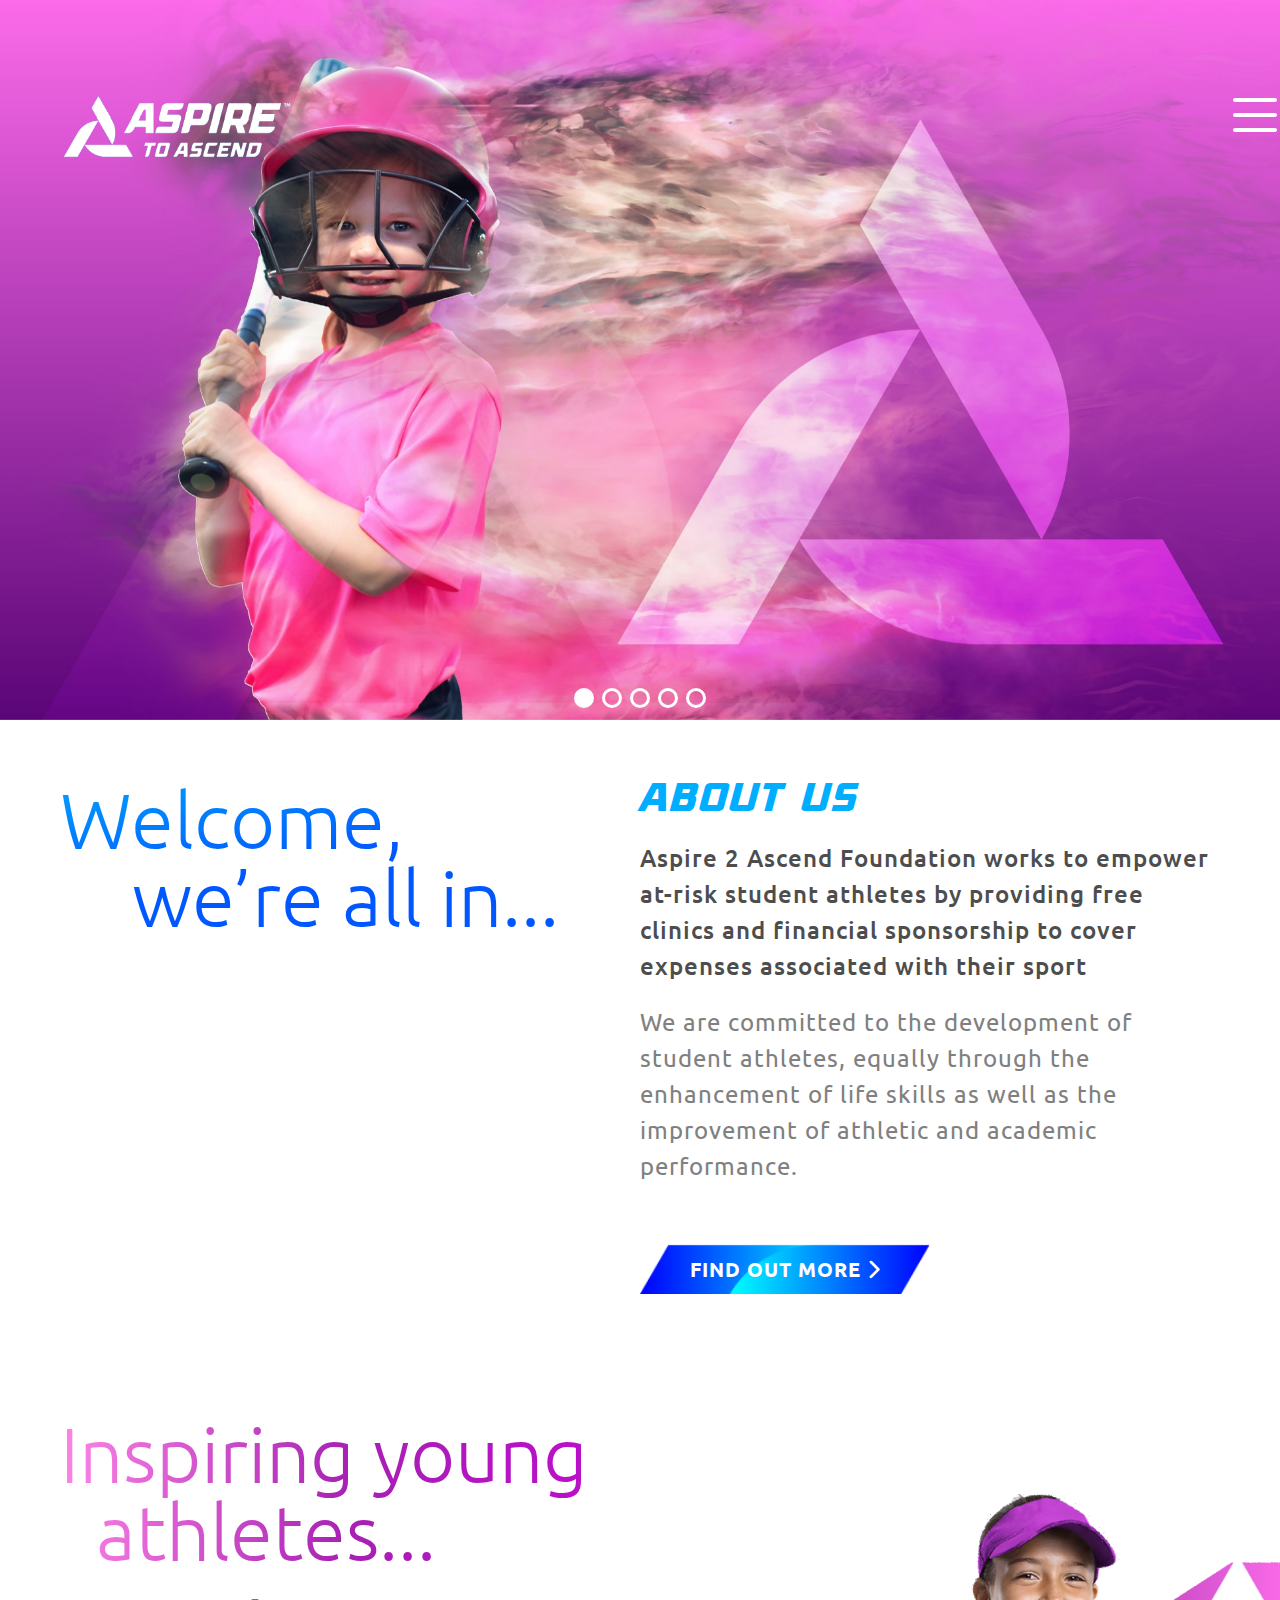
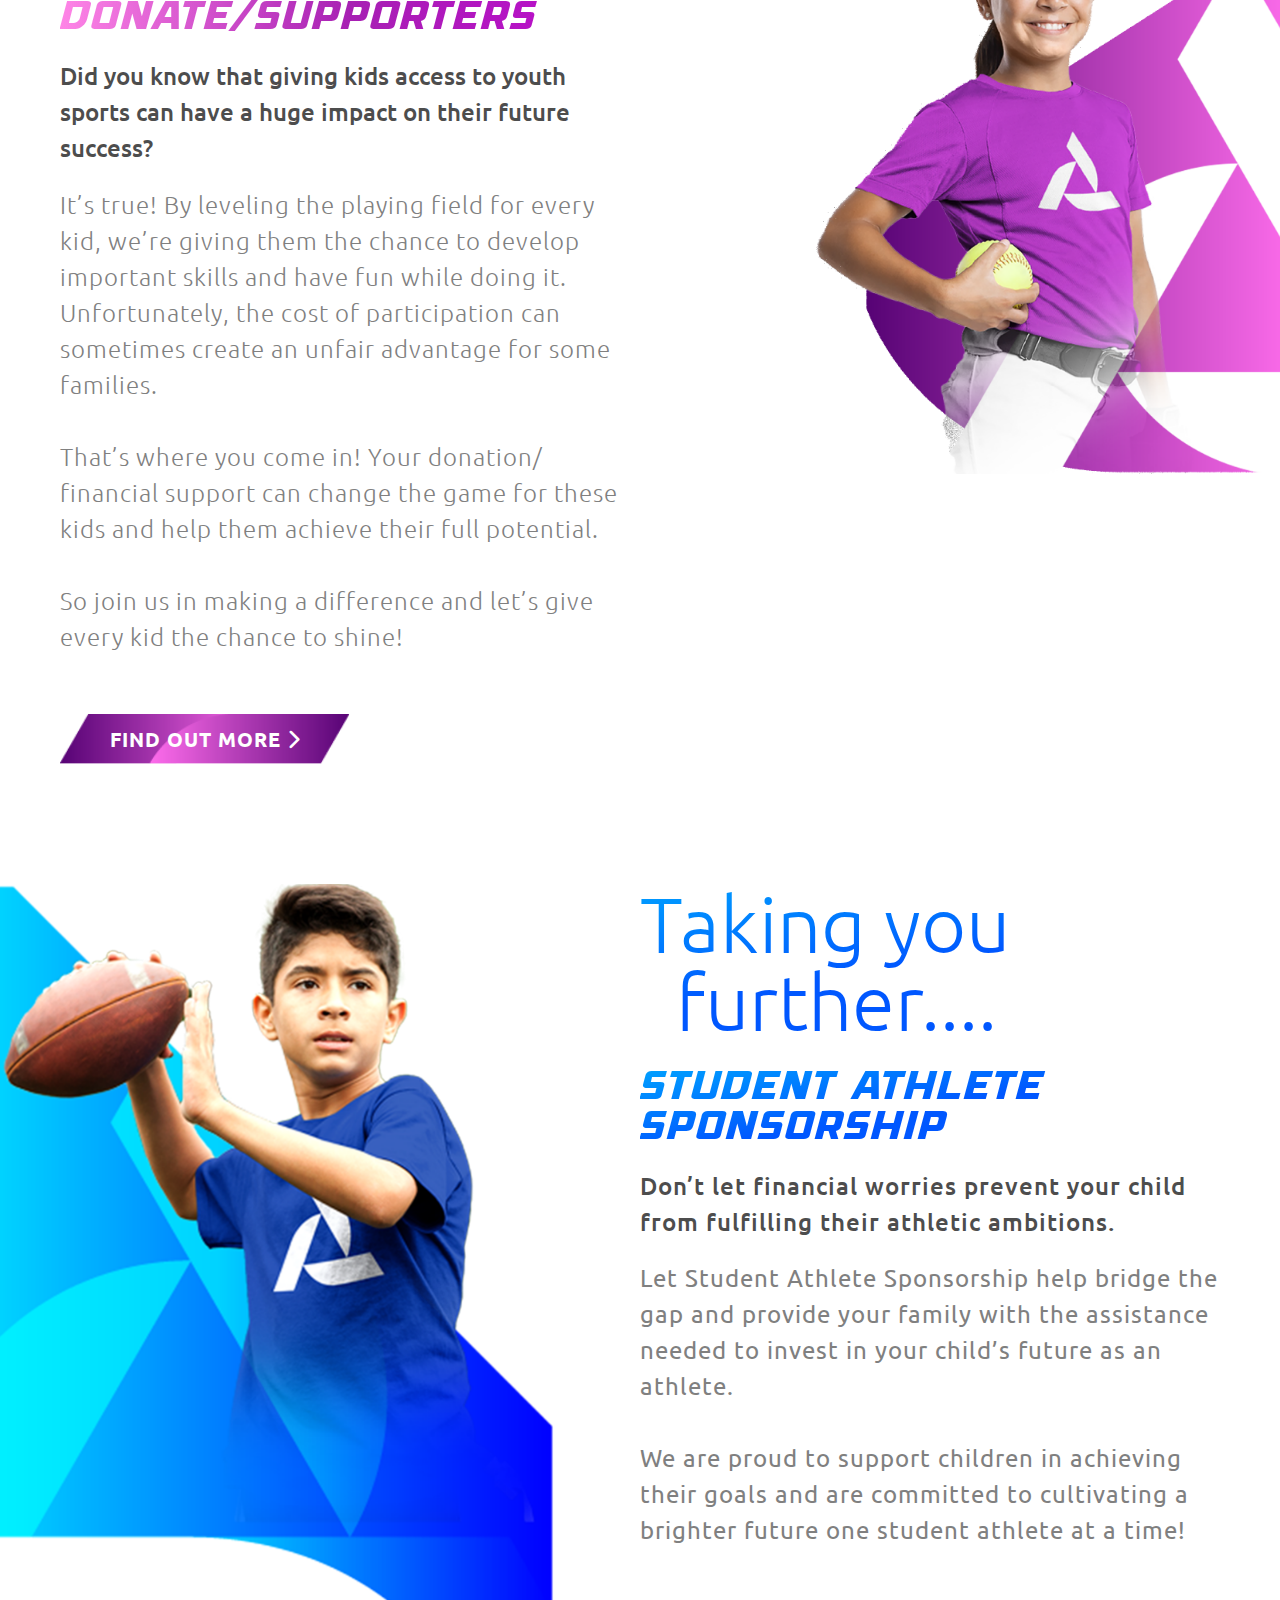
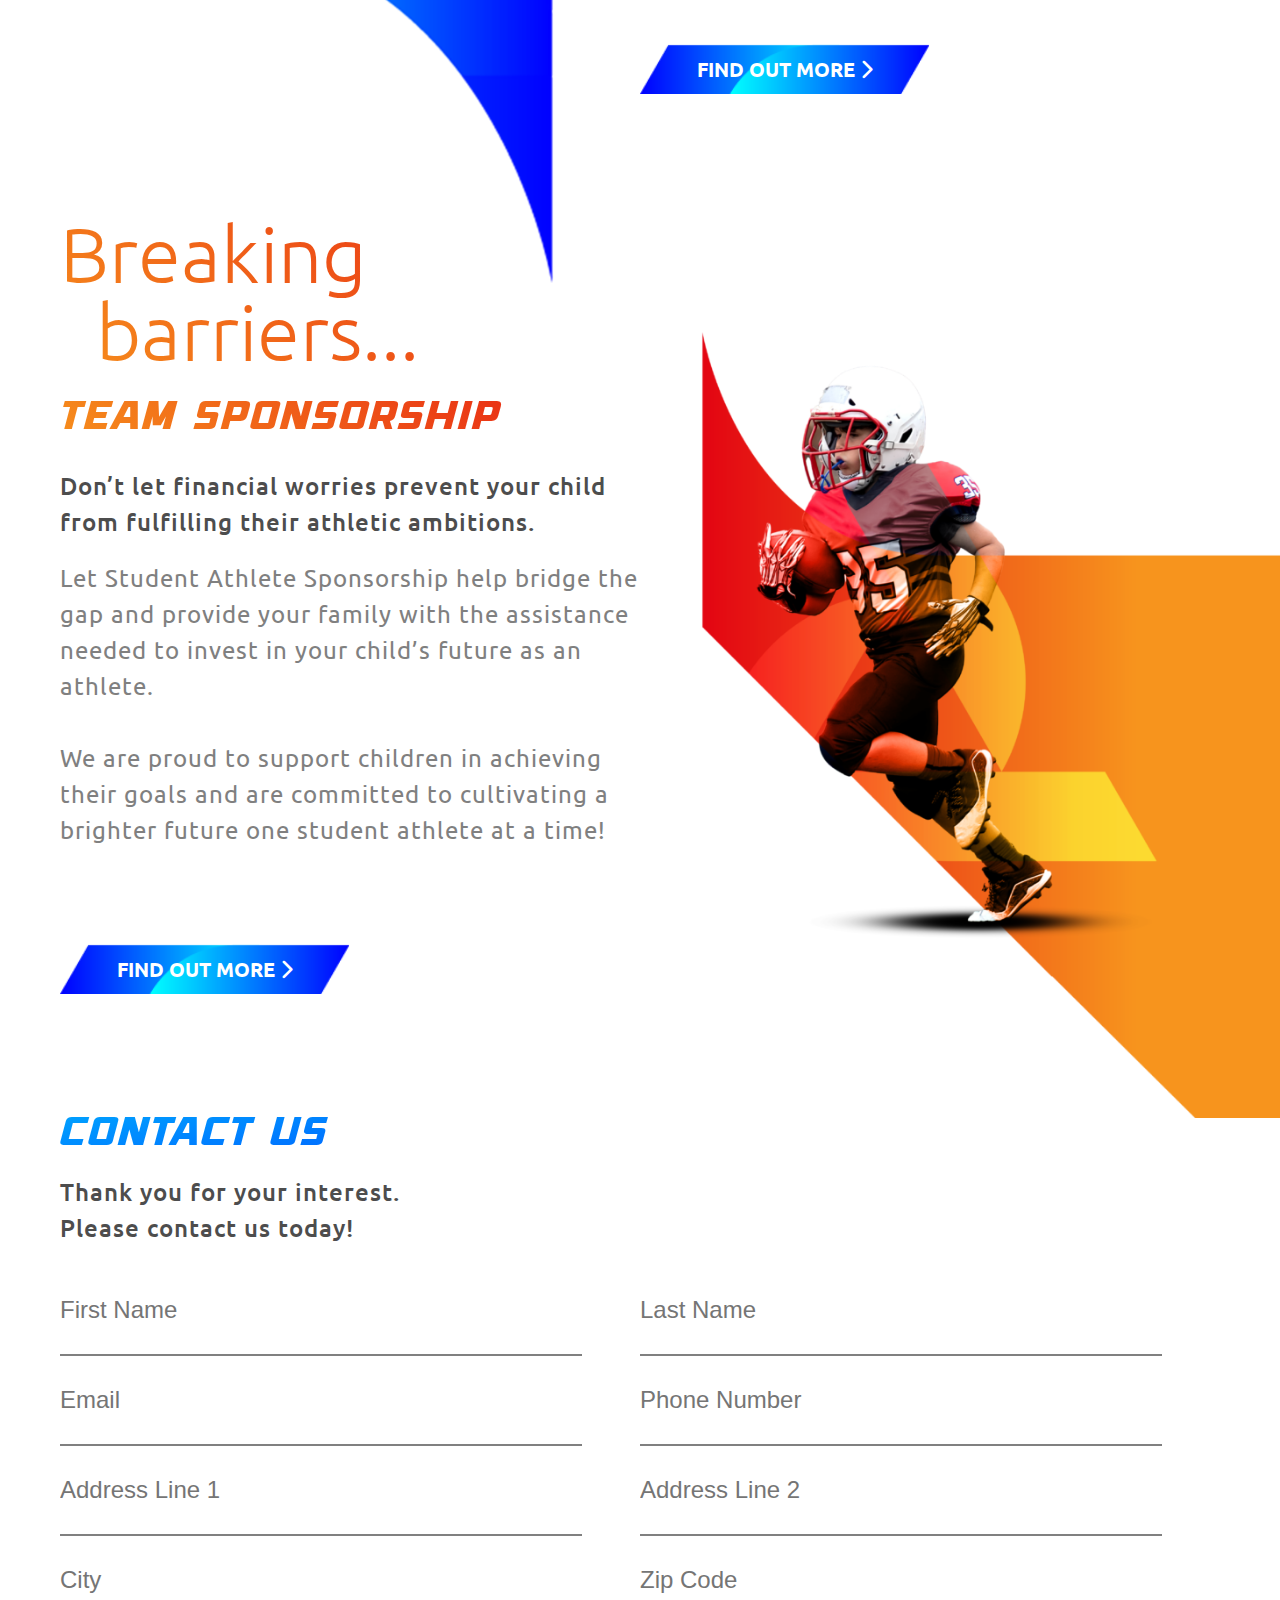
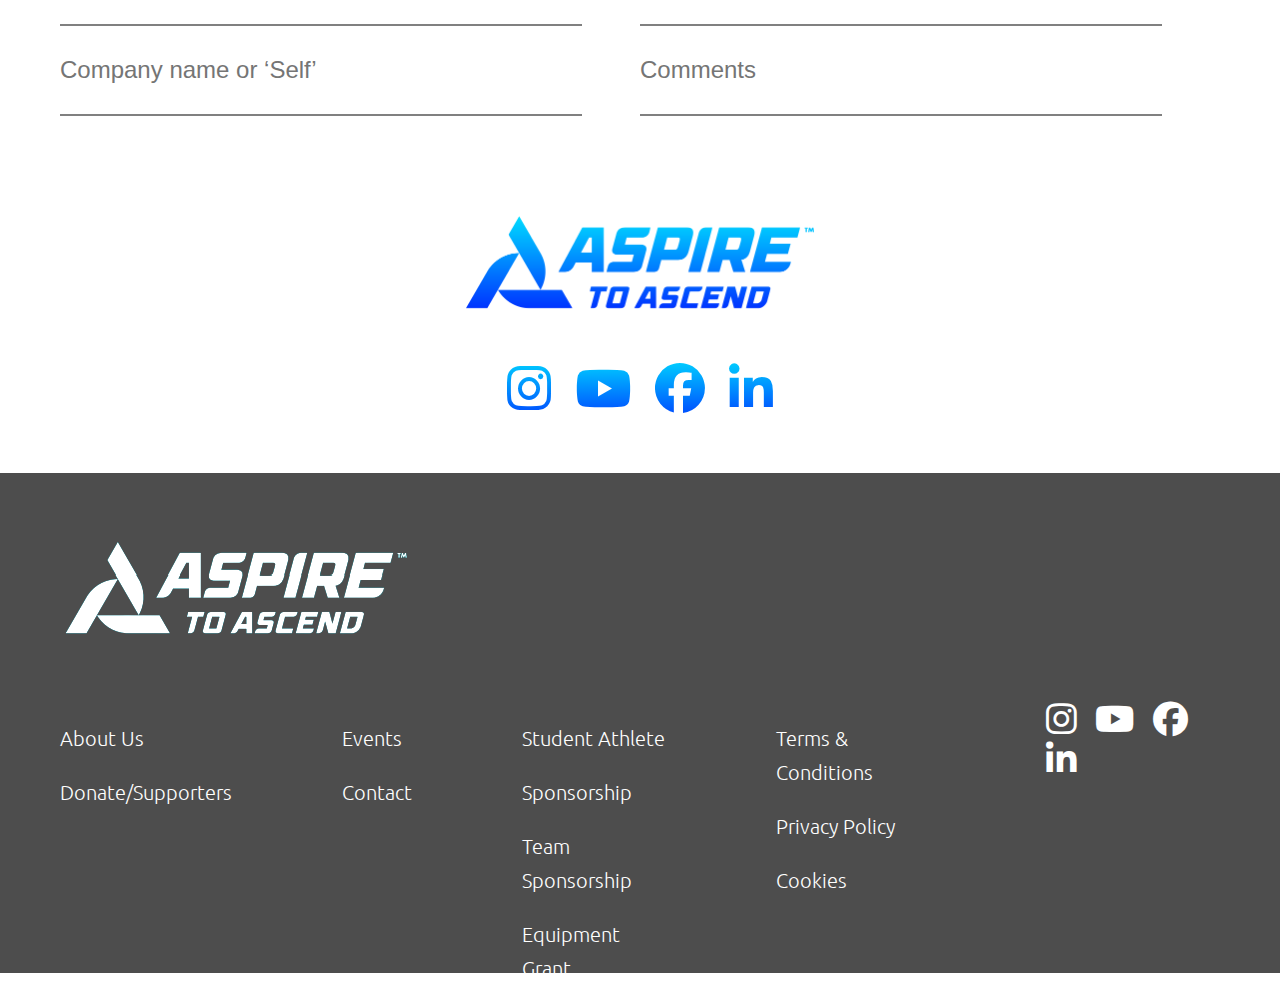
<file: Aspire/project-06/index.html>
<!DOCTYPE html>
<html lang="en">

<head>
    <meta charset="UTF-8">
    <meta name="viewport" content="width=device-width, initial-scale=1.0">
    <link rel="stylesheet" href="style.css">
    <link rel="stylesheet" href="https://cdn.jsdelivr.net/npm/swiper@11/swiper-bundle.min.css" />
    <link rel="preconnect" href="https://fonts.googleapis.com">
    <link rel="preconnect" href="https://fonts.gstatic.com" crossorigin>
    <link rel="stylesheet" href="https://cdnjs.cloudflare.com/ajax/libs/font-awesome/6.5.2/css/all.min.css">
    <link
        href="https://fonts.googleapis.com/css2?family=Roboto:ital,wght@0,100;0,300;0,400;0,500;0,700;0,900;1,100;1,300;1,400;1,500;1,700;1,900&family=Ubuntu:ital,wght@0,300;0,400;0,500;0,700;1,300;1,400;1,500;1,700&display=swap"
        rel="stylesheet">
    <!-- <link rel="stylesheet" href="Avega"> -->
    <title>ASPIRE</title>
</head>

<body>
    <header>
        <div class="container">
            <div class="navbar">
                <div class="logo-01">
                    <img src="img/brand-logo-white.png" alt="Compeny LOgo!">
                </div>
                <div class="side-bar">
                    <img onclick="toggleSidebar()" src="img/icons8-hamburger-menu-50.png" alt="Toggle-Bar">
                    <div id="sidebar">
                        <span id="closeBtn">
                            <img class="close-btn" src="img/close.png" alt="close-butten">
                        </span>
                        <div class="bar-icons">
                            <i class="fa-brands fa-instagram"></i>
                            <i class="fa-brands fa-youtube"></i>
                            <i class="fa-brands fa-facebook"></i>
                            <i class="fa-brands fa-linkedin-in"></i>
                        </div>
                        <ul>
                            <a href="#"><li>Home</li></a>
                            <hr>
                            <a href="/project-07/ourmission.html"><li>Donate/Supporters</li></a>
                            <hr>
                            <a href="/project-08/index.html"><li>Events</li></a>
                            <hr>
                            <a href="/project-09/about.html"><li>Student Athlete Sponsorship</li></a>
                            <hr>
                            <a href="/project-10/index.html"><li>Team Sponsorship</li></a>
                            <hr>
                            <a href="/project-11/about.html"><li>Equipment Grant</li></a>
                            <hr>
                            <a href="/project-06/index.html"></a><li>Contact</li>
                            <hr>
                        </ul>
                    </div>
                </div>
            </div>
        </div>
    </header>
    <section>
        <div>
            <div class="swiper mySwiper">
                <div class="swiper-wrapper">
                    <div class="swiper-slide"><img src="img/bg-img-01.jpg" alt="Slider-img"></div>
                    <div class="swiper-slide"><img src="img/bg-img-02.jpg" alt="Slider-img"></div>
                    <div class="swiper-slide"><img src="img/bg-img-01.jpg" alt="Slider-img"></div>
                    <div class="swiper-slide"><img src="img/bg-img-02.jpg" alt="Slider-img"></div>
                    <div class="swiper-slide"><img src="img/bg-img-01.jpg" alt="Slider-img"></div>
                </div>
                <div class="swiper-pagination"></div>
            </div>
        </div>
    </section>
    <section>
        <div class="container">
            <div class="section-02">
                <div class="first-hd">
                    <h1>Welcome,
                        <br>
                        &nbsp &nbsp we’re all in...
                    </h1>
                </div>
                <div class="right">
                    <h1>About Us</h1>
                    <p>Aspire 2 Ascend Foundation works to empower
                        at-risk student athletes by providing free clinics
                        and financial sponsorship to cover expenses
                        associated with their sport</p>
                    <h4>
                        We are committed to the development of student
                        athletes, equally through the enhancement of life
                        skills as well as the improvement of athletic and
                        academic performance.
                    </h4>
                    <div class="btn">
                        <p>FIND OUT MORE <span><i class="fa-solid fa-chevron-right"></i></span></p>
                    </div>
                </div>
            </div>
        </div>
    </section>
    <section>
        <div class="container">
            <div class="section-03">
                <div class="second-had">
                    <h1>Inspiring young
                        <br>
                        &nbsp athletes... &nbsp &nbsp
                    </h1>
                    <br>
                    <h2>
                        Donate/Supporters
                    </h2>
                    <h3>Did you know that giving kids access to youth
                        sports can have a huge impact on their future
                        success?</h3>
                    <p>It’s true! By leveling the playing field for every
                        kid, we’re giving them the chance to develop
                        important skills and have fun while doing it.
                        Unfortunately, the cost of participation can
                        sometimes create an unfair advantage for
                        some families.</p>
                    <br>
                    <br>
                    <p>That’s where you come in! Your donation/
                        financial support can change the game for
                        these kids and help them achieve their full
                        potential.</p>
                    <br>
                    <br>
                    <p>So join us in making a difference and
                        let’s give every kid the chance to shine!</p>
                        <div id="btn-2">
                            <p>FIND OUT MORE <span><i class="fa-solid fa-chevron-right"></i></span></p>
                        </div>
                </div>

                <div id="img-01">
                    <img src="img/img_1.png" alt="Girl img!">
                </div>
            </div>
        </div>
    </section>
    <section>
        <div class="container">
            <div class="section-04">
                <div id="img-03">
                    <img src="img/images.png" alt="Boy img!">
                </div>
                <div class="third-had">
                    <h1>Taking you
                        <br>
                        &nbsp further....
                    </h1>
                    <br>
                    <h2>Student Athlete
                        Sponsorship
                    </h2>
                    <h3>Don’t let financial worries prevent your
                        child from fulfilling their athletic ambitions.</h3>
                    <p>Let Student Athlete Sponsorship help bridge
                        the gap and provide your family with the
                        assistance needed to invest in your child’s
                        future as an athlete.</p>
                    <br>
                    <br>
                    <p>We are proud to support children in achieving
                        their goals and are committed to cultivating a
                        brighter future one student athlete at a time!</p>
                    <br>
                    <br>
                    <div class="btn">
                        <p>FIND OUT MORE <span><i class="fa-solid fa-chevron-right"></i></span></p>
                    </div>
                </div>
            </div>
        </div>
    </section>
    <section>
        <div class="container">
            <div class="section-05">

                <div class="for-had">
                    <h1>Breaking
                        <br>
                        &nbsp barriers...
                    </h1>
                    <br>
                    <h2>Team Sponsorship </h2>
                    <h3>Don’t let financial worries prevent your
                        child from fulfilling their athletic ambitions.</h3>
                    <p>Let Student Athlete Sponsorship help bridge
                        the gap and provide your family with the
                        assistance needed to invest in your child’s
                        future as an athlete.</p>
                    <br>
                    <br>
                    <p>We are proud to support children in achieving
                        their goals and are committed to cultivating a
                        brighter future one student athlete at a time!</p>
                    <br>
                    <br>
                    <div class="btn">
                        <p>FIND OUT MORE <span><i class="fa-solid fa-chevron-right"></i></span></p>
                    </div>
                </div>
                <div id="img-04">
                    <img src="img/ograne-image.png" alt="Boy img!">
                </div>
            </div>
        </div>
    </section>
    <section>
        <div class="container">
            <div class="section-06">
                <div class="fiv-had">
                    <h1>CONTACT US</h1>
                    <p>Thank you for your interest.
                        <br>
                        Please contact us today!</p>
                </div>
                <div class="list-01">
                    <div class="form-1">
                        <div class="fname"><input placeholder="First Name" type="text"></div>
                        <div class="lname"><input placeholder="Last Name" type="text"></div>
                    </div>
                    <div class="form-1">
                        <div class="fname"><input placeholder="Email" type="text"></div>
                        <div class="lname"><input placeholder="Phone Number" type="text"></div>
                    </div>
                    <div class="form-1">
                        <div class="fname"><input placeholder="Address Line 1" type="text"></div>
                        <div class="lname"><input placeholder="Address Line 2" type="text"></div>
                    </div>
                    <div class="form-1">
                        <div class="fname"> <input placeholder="City" type="text"></div>
                        <div class="lname"><input placeholder="Zip Code" type="text"></div>
                    </div>
                    <div class="form-1">
                        <div class="fname"> <input placeholder="Company name or ‘Self’" type="text"></div>
                        <div class="lname"><input placeholder="Comments" type="text"></div>
                    </div>
                </div>
                <div class="brnd-logo">
                    <img src="img/brand_logo_2.png" alt="Company-Logo!">
                </div>
                <div class="icons">
                    <i class="fa-brands fa-instagram"></i>
                    <i class="fa-brands fa-youtube"></i>
                    <i class="fa-brands fa-facebook"></i>
                    <i class="fa-brands fa-linkedin-in"></i>
                </div>
            </div>
        </div>
    </section>
    <footer class="bg">
        <div class="container">
            <div class="foot">
                <div class="logob2">
                    <img src="img/brand-logo-white.png" alt="Company-logo!">
                </div>
                <div class="last">
                    <div class="ft-list">
                        <ul>
                            <a href="/project-07/ourmission.html"><li>About Us</li></a>
                            <a href="/project-08/index.html"><li>Donate/Supporters</li></a>
                        </ul>
                    </div>
                    <div class="ft-list">
                        <ul>
                            <li>Events</li>
                            <li>Contact</li>
                        </ul>
                    </div>
                    <div class="ft-list">
                        <ul>
                            <li>Student Athlete</li>
                            <li>Sponsorship</li>
                            <li>Team Sponsorship</li>
                            <li>Equipment Grant</li>
                        </ul>
                    </div>
                    <div class="ft-list">
                        <ul>
                            <li>Terms & Conditions</li>
                            <li>Privacy Policy</li>
                            <li>Cookies</li>
                        </ul>
                    </div>
                    <div class="icons-ft">
                        <i class="fa-brands fa-instagram"></i>
                        <i class="fa-brands fa-youtube"></i>
                        <i class="fa-brands fa-facebook"></i>
                        <i class="fa-brands fa-linkedin-in"></i>
                    </div>
                </div>
               
            </div>
        </div>
    </footer>

    <script src="https://cdn.jsdelivr.net/npm/swiper@11/swiper-bundle.min.js"></script>
    <script src="script.js"></script>
</body>

</html>
</file>
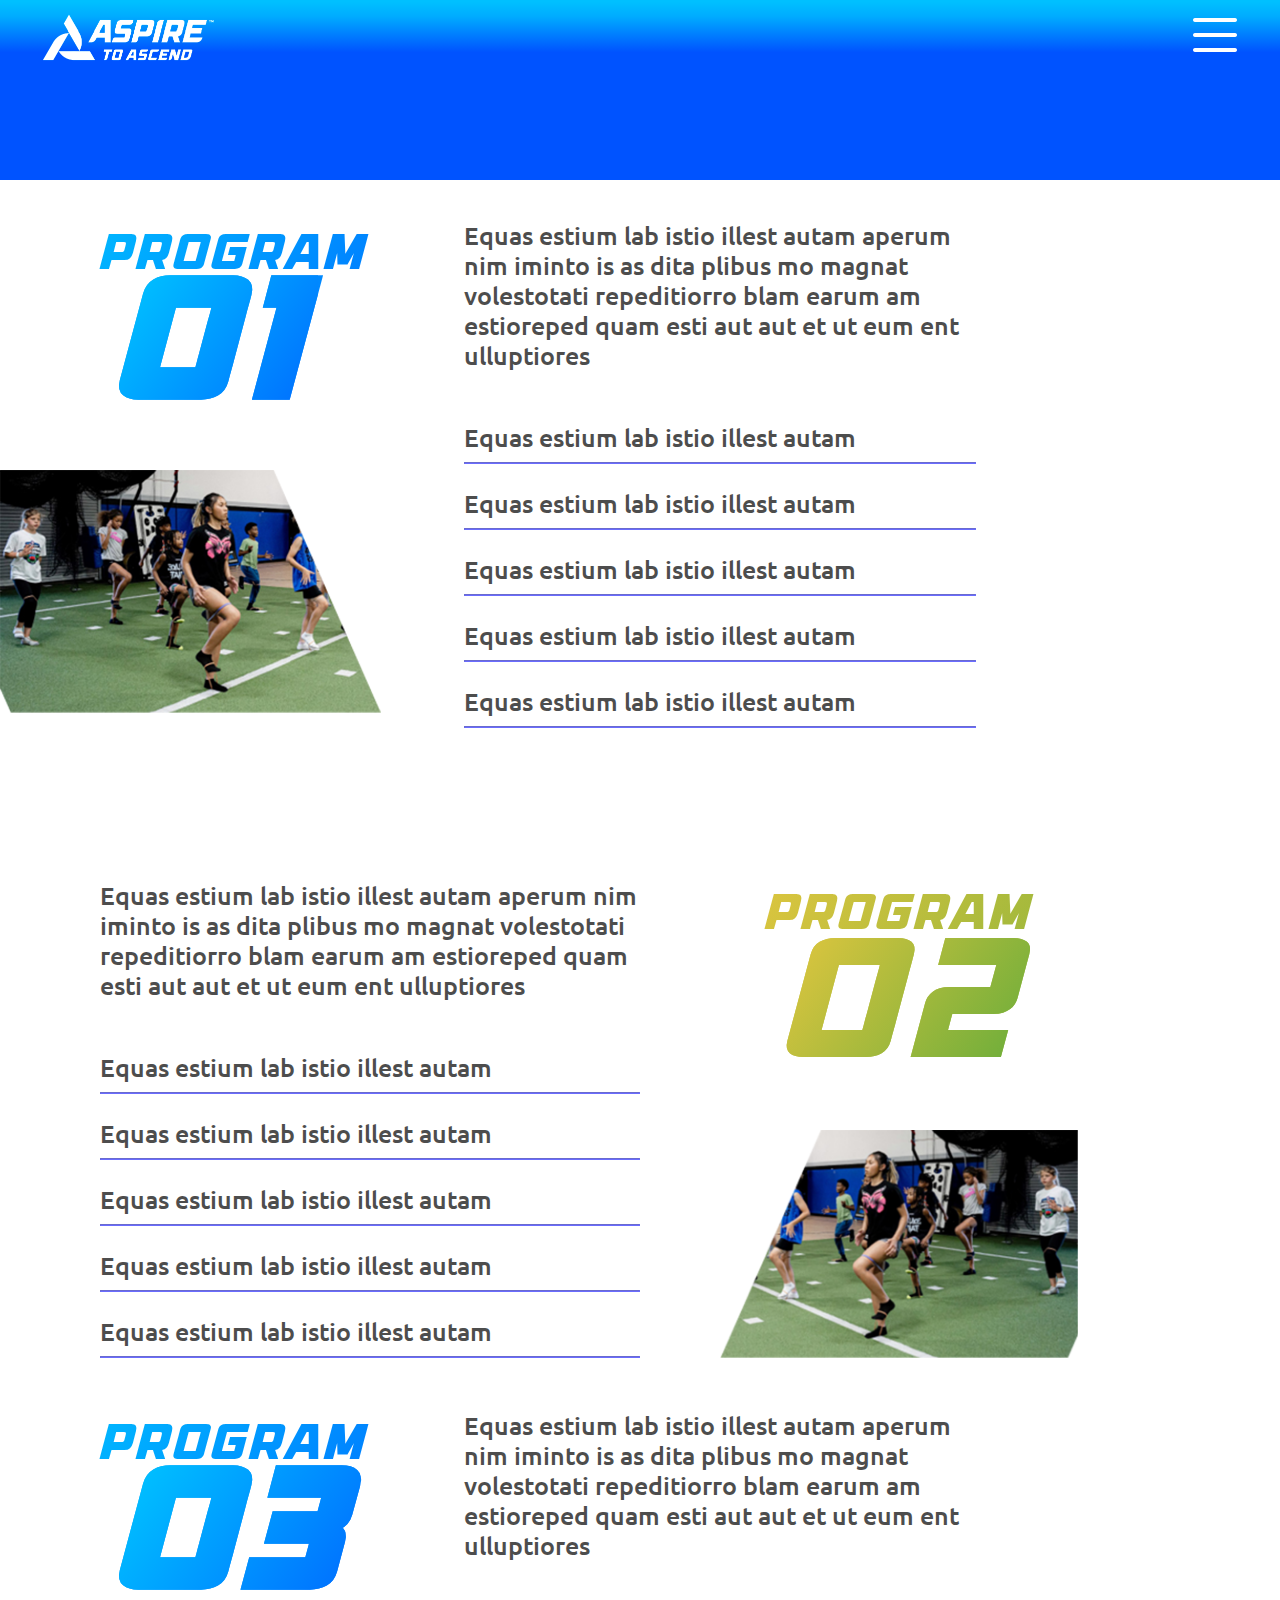
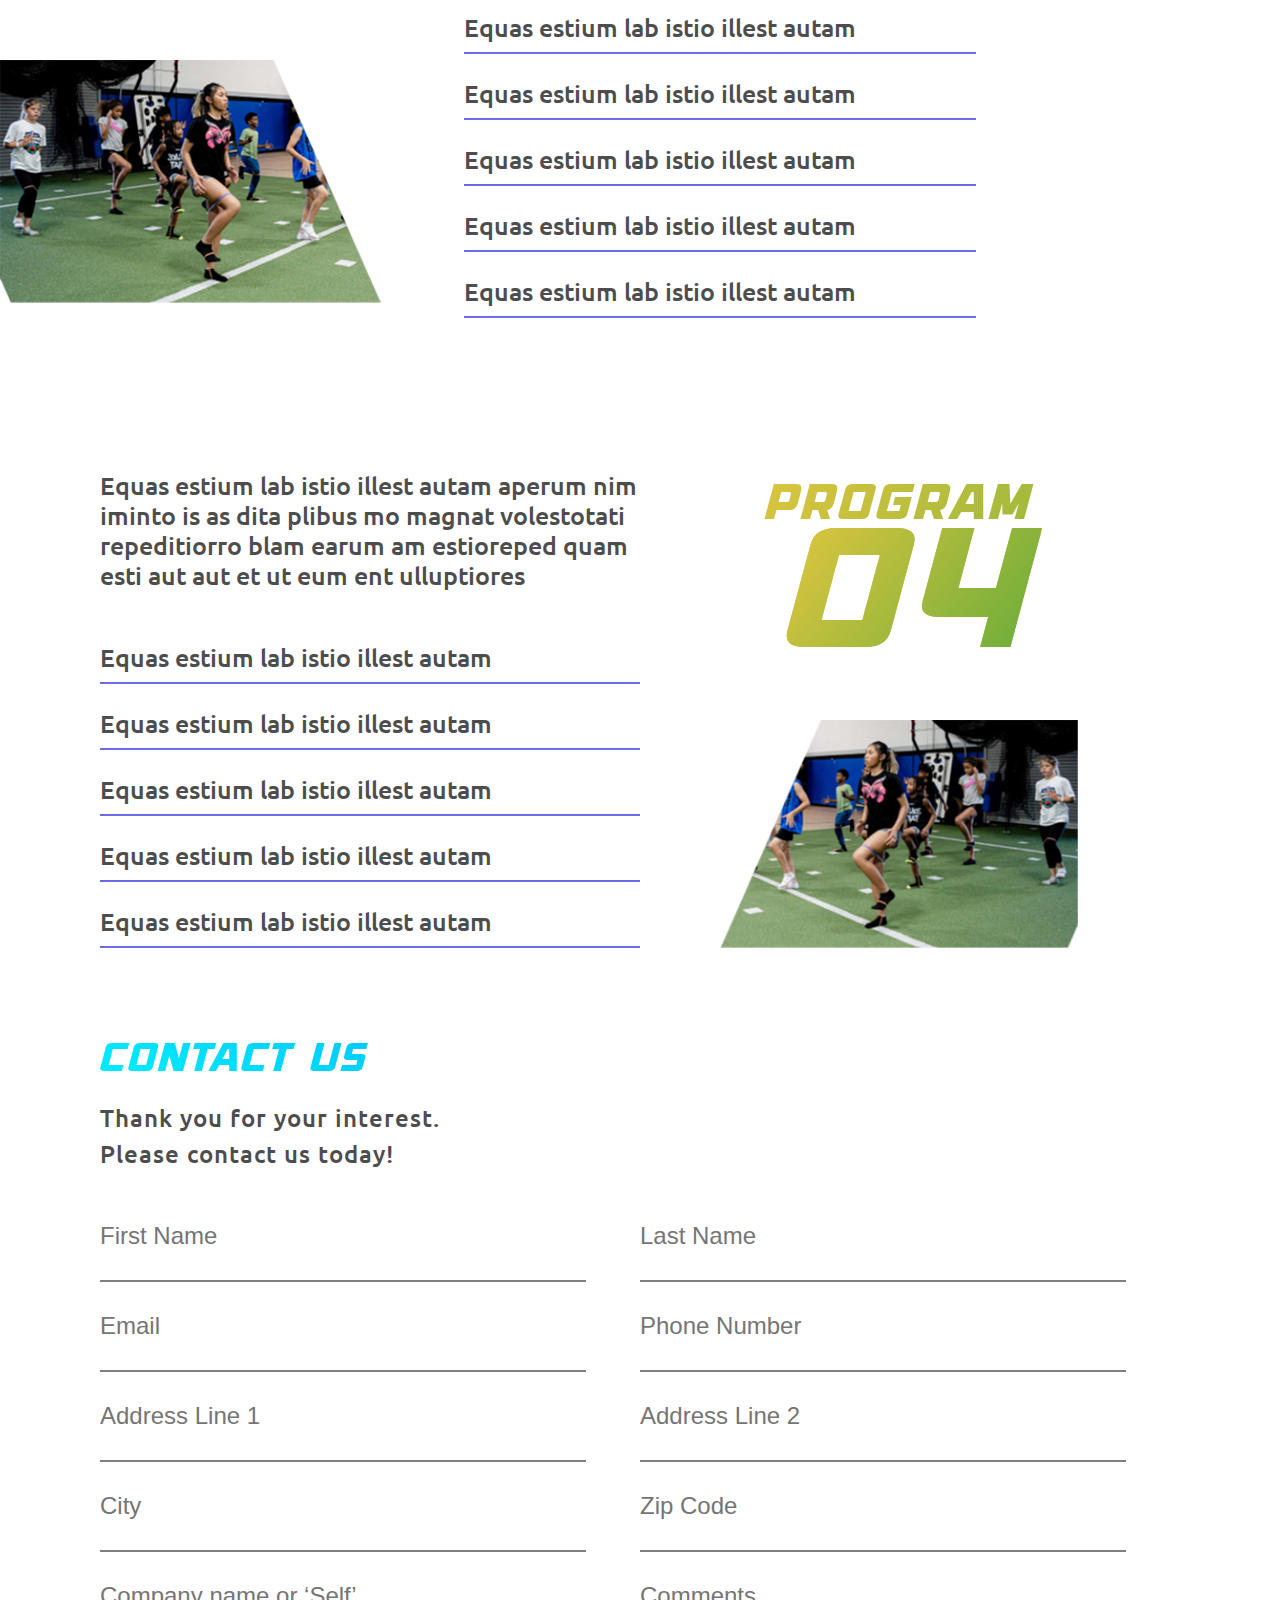
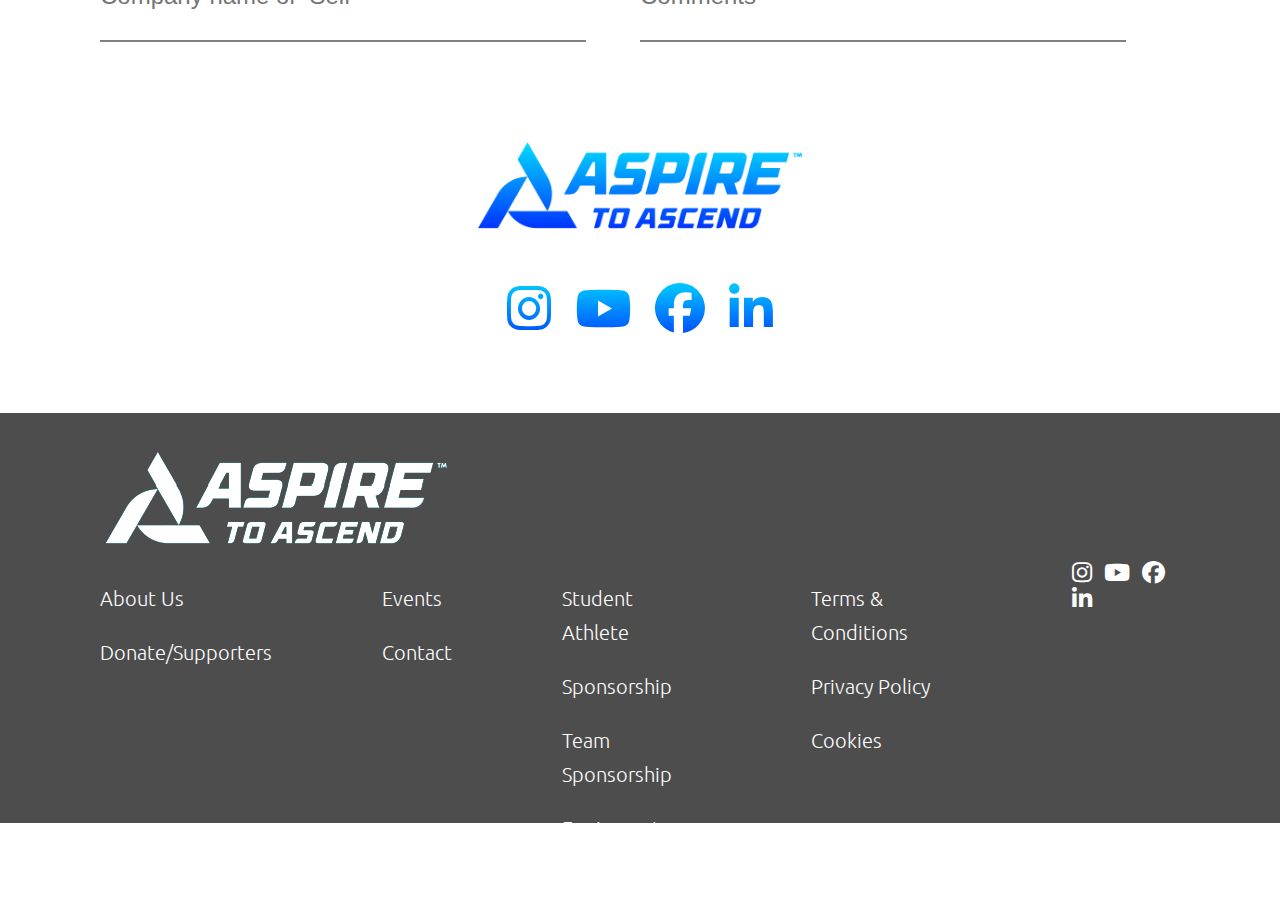
<file: Aspire/project-08/index.html>
<!DOCTYPE html>
<html lang="en">

<head>
    <meta charset="UTF-8">
    <meta name="viewport" content="width=device-width, initial-scale=1.0">
    <link rel="stylesheet" href="style.css">
    <link rel="preconnect" href="https://fonts.gstatic.com" crossorigin>
    <link rel="stylesheet" href="https://cdnjs.cloudflare.com/ajax/libs/font-awesome/6.5.2/css/all.min.css">
    <link rel="preconnect" href="https://fonts.googleapis.com">
    <link rel="preconnect" href="https://fonts.gstatic.com" crossorigin>
    <link
        href="https://fonts.googleapis.com/css2?family=Ubuntu:ital,wght@0,300;0,400;0,500;0,700;1,300;1,400;1,500;1,700&display=swap"
        rel="stylesheet">
    <title>Aspire</title>
</head>

<body>
    <header class="bg">
        <div class="container">
            <div class="navebar">
                <div class="logo">
                    <img src="img/brand-logo-white.png" alt="Company logo!">
                </div>
                <!-- <div class="bar">
                    <img src="img/icons8-hamburger-menu-50.png" alt="#">
                </div> -->
                <div class="side-bar">
                    <img onclick="toggleSidebar()" src="img/icons8-hamburger-menu-50.png" alt="Toggle-Bar">
                    <div id="sidebar">
                        <span id="closeBtn">
                            <img class="close-btn" src="img/close.png" alt="close-butten">
                        </span>
                        <div class="bar-icons">
                            <i class="fa-brands fa-instagram"></i>
                            <i class="fa-brands fa-youtube"></i>
                            <i class="fa-brands fa-facebook"></i>
                            <i class="fa-brands fa-linkedin-in"></i>
                        </div>
                        <ul>
                            <a href="/project-06/index.html"><li>Home</li></a>
                            <hr>
                            <a href="/project-07/ourmission.html"><li>Donate/Supporters</li></a>
                            <hr>
                            <a href="/project-08/index.html"><li>Events</li></a>
                            <hr>
                            <a href="/project-09/about.html"><li>Student Athlete Sponsorship</li></a>
                            <hr>
                            <a href="/project-10/index.html"><li>Team Sponsorship</li></a>
                            <hr>
                            <a href="/project-11/about.html"><li>Equipment Grant</li></a>
                            <hr>
                            <a href="Contact"></a><li>Contact</li>
                            <hr>
                        </ul>
                    </div>
                </div>
            </div>
        </div>
    </header>

    <!-- <header class="bg">
        <div class="container">
            <div class="navebar">
                <div class="logo">
                    <img src="img/brand-logo-white.png" alt="Company logo!">
                </div>
                <div class="sidebar">
                    <img src="img/icons8-hamburger-menu-50.png" alt="#">
                </div>
            </div>
        </div>
    </header> -->
    <section>
        <div class="container">
            <div class="section-01">
                <div class="first-hd">
                    <h1>PROGRAM
                        <br>
                        <span>01</span>
                    </h1>
                    <div class="img-01">
                        <img src="img/program-img1.png" alt="#">
                    </div>
                </div>
                <div class="first-hd-text">
                    <h2>
                        Equas estium lab istio illest autam aperum nim
                        iminto is as dita plibus mo magnat volestotati
                        repeditiorro blam earum am estioreped quam
                        esti aut aut et ut eum ent ulluptiores
                    </h2>
                    <div class="first-para">
                        <p>Equas estium lab istio illest autam
                            <hr>
                        </p>
                        <p>Equas estium lab istio illest autam
                            <hr>
                        </p>
                        <p>Equas estium lab istio illest autam
                            <hr>
                        </p>
                        <p>Equas estium lab istio illest autam
                            <hr>
                        </p>
                        <p>Equas estium lab istio illest autam
                            <hr>
                        </p>
                    </div>
                </div>
            </div>
        </div>
    </section>
    <section>
        <div class="container">
            <div class="section-02">
               
                <div class="second-hd-text">
                    <h2>
                        Equas estium lab istio illest autam aperum nim
                        iminto is as dita plibus mo magnat volestotati
                        repeditiorro blam earum am estioreped quam
                        esti aut aut et ut eum ent ulluptiores
                    </h2>
                    <div class="second-para">
                        <p>Equas estium lab istio illest autam
                            <hr>
                        </p>
                        <p>Equas estium lab istio illest autam
                            <hr>
                        </p>
                        <p>Equas estium lab istio illest autam
                            <hr>
                        </p>
                        <p>Equas estium lab istio illest autam
                            <hr>
                        </p>
                        <p>Equas estium lab istio illest autam
                            <hr>
                        </p>
                    </div>
                </div>
                <div class="second-hd">
                    <h1>PROGRAM
                        <br>
                        <span>02</span>
                    </h1>
                    <div class="img-02">
                        <img src="img/program-img2.png" alt="#">
                    </div>
                </div>
            </div>
        </div>
    </section>
    <section>
        <div class="container">
            <div class="section-01">
                <div class="first-hd">
                    <h1>PROGRAM
                        <br>
                        <span>03</span>
                    </h1>
                    <div class="img-01">
                        <img src="img/program-img1.png" alt="#">
                    </div>
                </div>
                <div class="first-hd-text">
                    <h2>
                        Equas estium lab istio illest autam aperum nim
                        iminto is as dita plibus mo magnat volestotati
                        repeditiorro blam earum am estioreped quam
                        esti aut aut et ut eum ent ulluptiores
                    </h2>
                    <div class="first-para">
                        <p>Equas estium lab istio illest autam
                            <hr>
                        </p>
                        <p>Equas estium lab istio illest autam
                            <hr>
                        </p>
                        <p>Equas estium lab istio illest autam
                            <hr>
                        </p>
                        <p>Equas estium lab istio illest autam
                            <hr>
                        </p>
                        <p>Equas estium lab istio illest autam
                            <hr>
                        </p>
                    </div>
                </div>
            </div>
        </div>
    </section>
    <section>
        <div class="container">
            <div class="section-02">
               
                <div class="second-hd-text">
                    <h2>
                        Equas estium lab istio illest autam aperum nim
                        iminto is as dita plibus mo magnat volestotati
                        repeditiorro blam earum am estioreped quam
                        esti aut aut et ut eum ent ulluptiores
                    </h2>
                    <div class="second-para">
                        <p>Equas estium lab istio illest autam
                            <hr>
                        </p>
                        <p>Equas estium lab istio illest autam
                            <hr>
                        </p>
                        <p>Equas estium lab istio illest autam
                            <hr>
                        </p>
                        <p>Equas estium lab istio illest autam
                            <hr>
                        </p>
                        <p>Equas estium lab istio illest autam
                            <hr>
                        </p>
                    </div>
                </div>
                <div class="second-hd">
                    <h1>PROGRAM
                        <br>
                        <span>04</span>
                    </h1>
                    <div class="img-02">
                        <img src="img/program-img2.png" alt="#">
                    </div>
                </div>
            </div>
        </div>
    </section>
    <section>
        <div class="container">
            <div class="section-06">
                <div class="fiv-had">
                    <h1>CONTACT US</h1>
                    <p>Thank you for your interest.
                        <br>
                        Please contact us today!
                    </p>
                </div>
                <div class="list-01">
                    <div class="form-1">
                        <div class="fname"><input placeholder="First Name" type="text"></div>
                        <div class="lname"><input placeholder="Last Name" type="text"></div>
                    </div>
                    <div class="form-1">
                        <div class="fname"><input placeholder="Email" type="text"></div>
                        <div class="lname"><input placeholder="Phone Number" type="text"></div>
                    </div>
                    <div class="form-1">
                        <div class="fname"><input placeholder="Address Line 1" type="text"></div>
                        <div class="lname"><input placeholder="Address Line 2" type="text"></div>
                    </div>
                    <div class="form-1">
                        <div class="fname"> <input placeholder="City" type="text"></div>
                        <div class="lname"><input placeholder="Zip Code" type="text"></div>
                    </div>
                    <div class="form-1">
                        <div class="fname"> <input placeholder="Company name or ‘Self’" type="text"></div>
                        <div class="lname"><input placeholder="Comments" type="text"></div>
                    </div>
                </div>
                <div class="brnd-logo">
                    <img src="img/brand_logo_2.png" alt="Company-Logo!">
                </div>
                <div class="icons">
                    <i class="fa-brands fa-instagram"></i>
                    <i class="fa-brands fa-youtube"></i>
                    <i class="fa-brands fa-facebook"></i>
                    <i class="fa-brands fa-linkedin-in"></i>
                </div>
            </div>
        </div>
    </section>
    <footer class="bg-2">
        <div class="container">
            <div class="foot">
                <div class="logob2">
                    <img src="img/brand-logo-white.png" alt="Company-logo!">
                </div>
                <div class="last">
                    <div class="ft-list">
                        <ul>
                            <li>About Us</li>
                            <li>Donate/Supporters</li>
                        </ul>
                    </div>
                    <div class="ft-list">
                        <ul>
                            <li>Events</li>
                            <li>Contact</li>
                        </ul>
                    </div>
                    <div class="ft-list">
                        <ul>
                            <li>Student Athlete</li>
                            <li>Sponsorship</li>
                            <li>Team Sponsorship</li>
                            <li>Equipment Grant</li>
                        </ul>
                    </div>
                    <div class="ft-list">
                        <ul>
                            <li>Terms & Conditions</li>
                            <li>Privacy Policy</li>
                            <li>Cookies</li>
                        </ul>
                    </div>
                    <div class="icons-ft">
                        <i class="fa-brands fa-instagram"></i>
                        <i class="fa-brands fa-youtube"></i>
                        <i class="fa-brands fa-facebook"></i>
                        <i class="fa-brands fa-linkedin-in"></i>
                    </div>
                </div>

            </div>
        </div>
    </footer>

    <script src="script.js"></script>
</body>

</html>
</file>
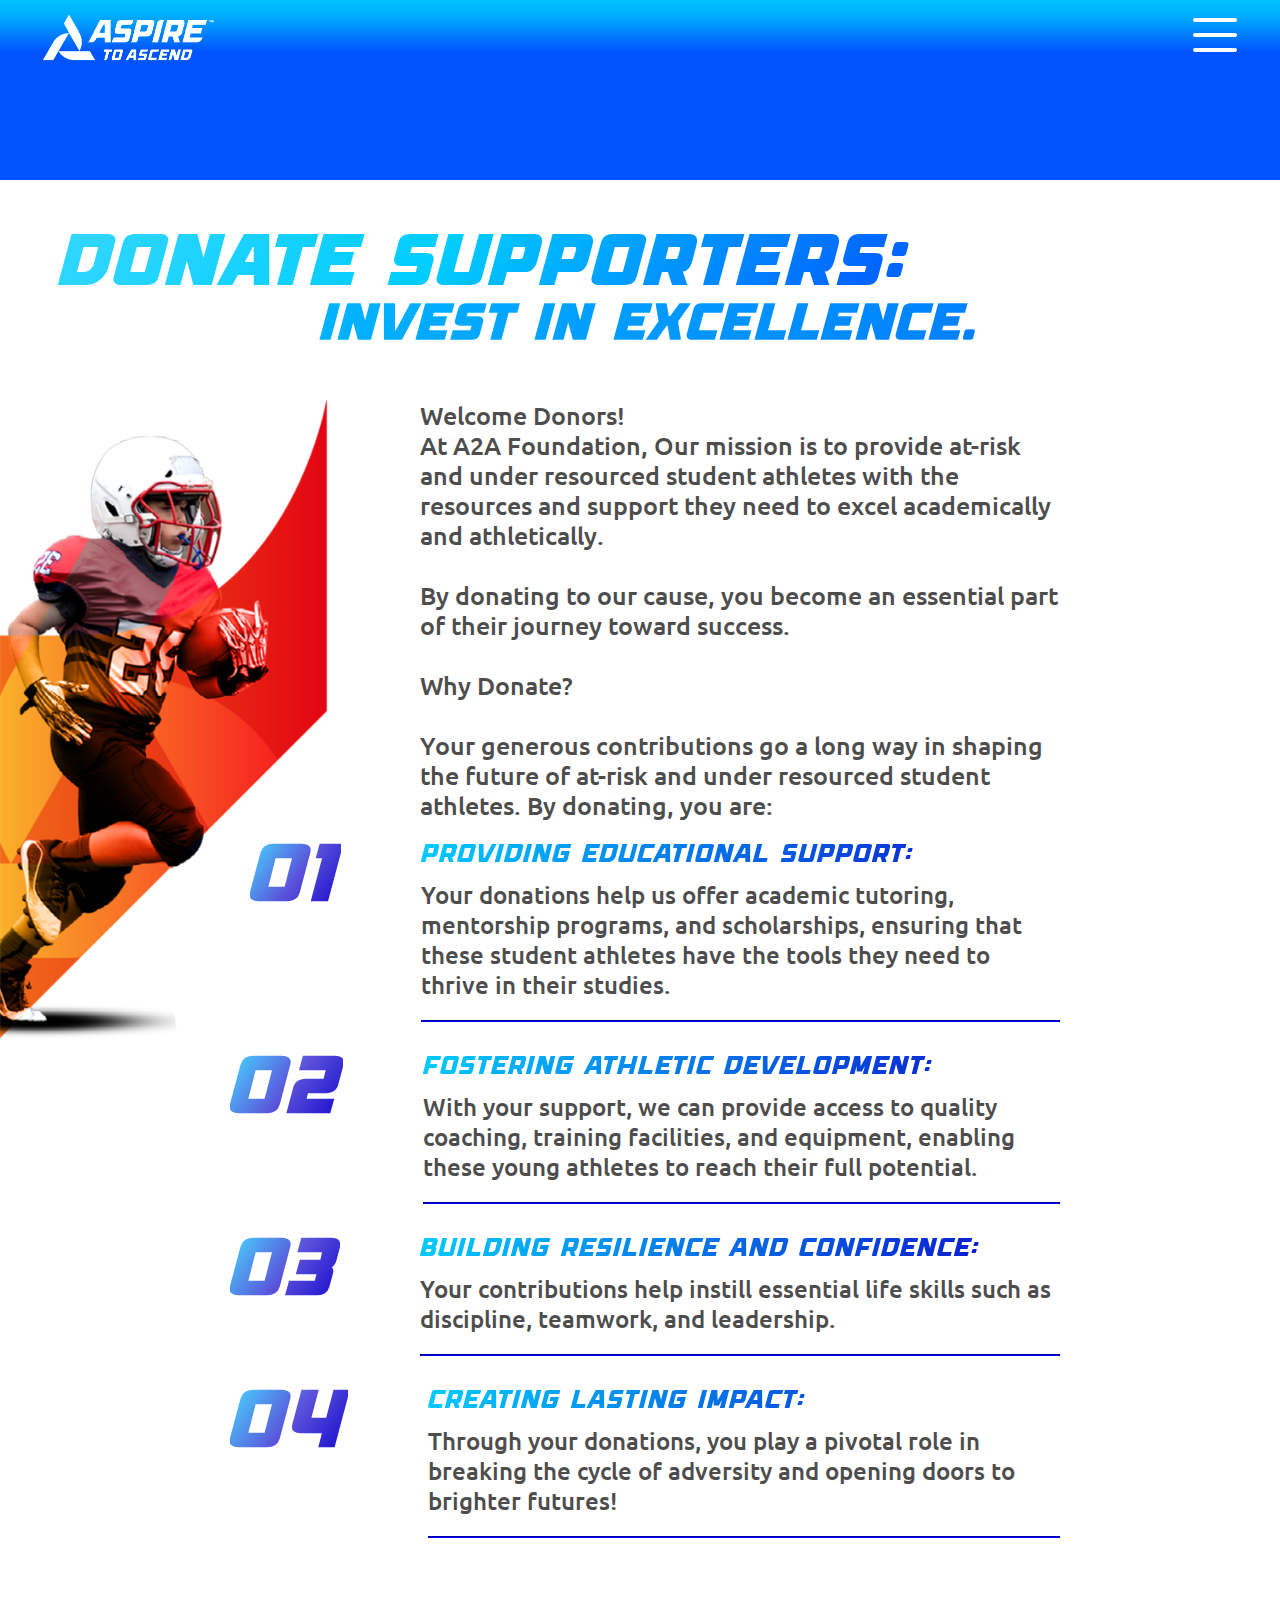
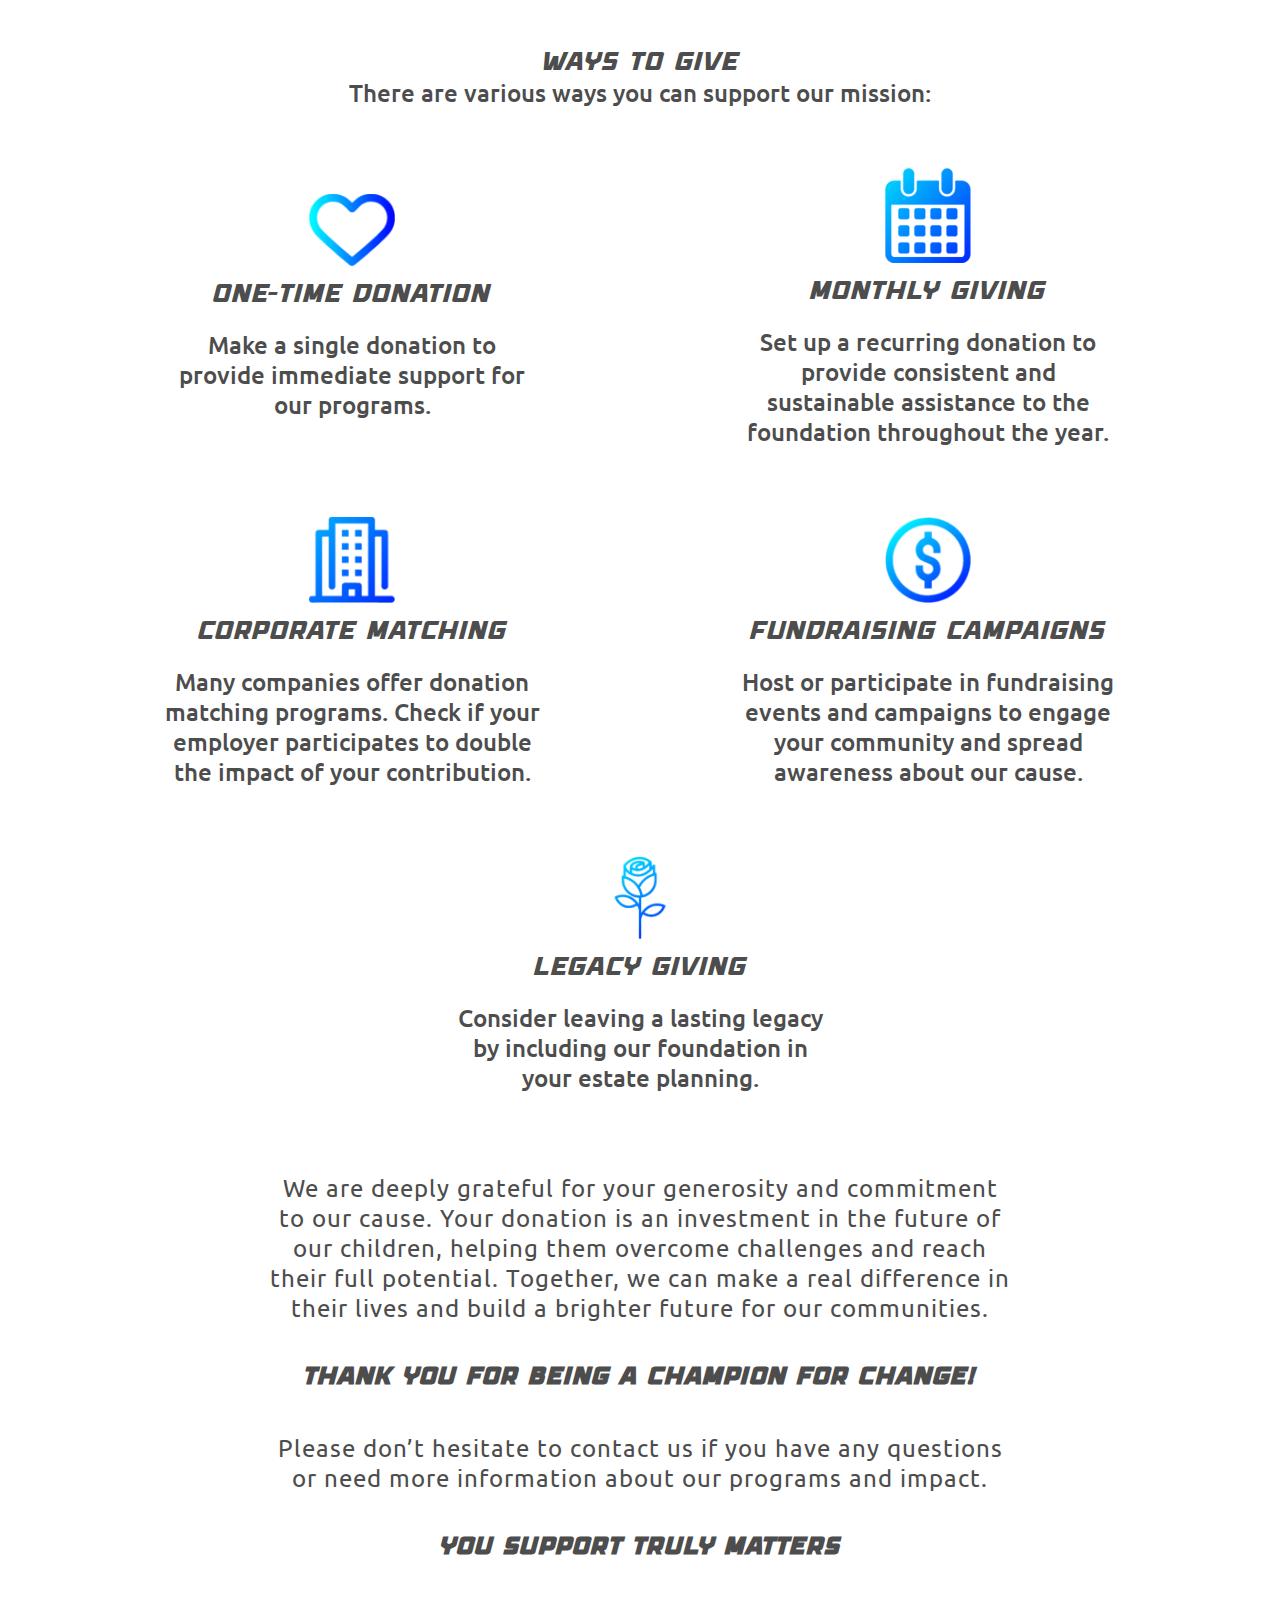
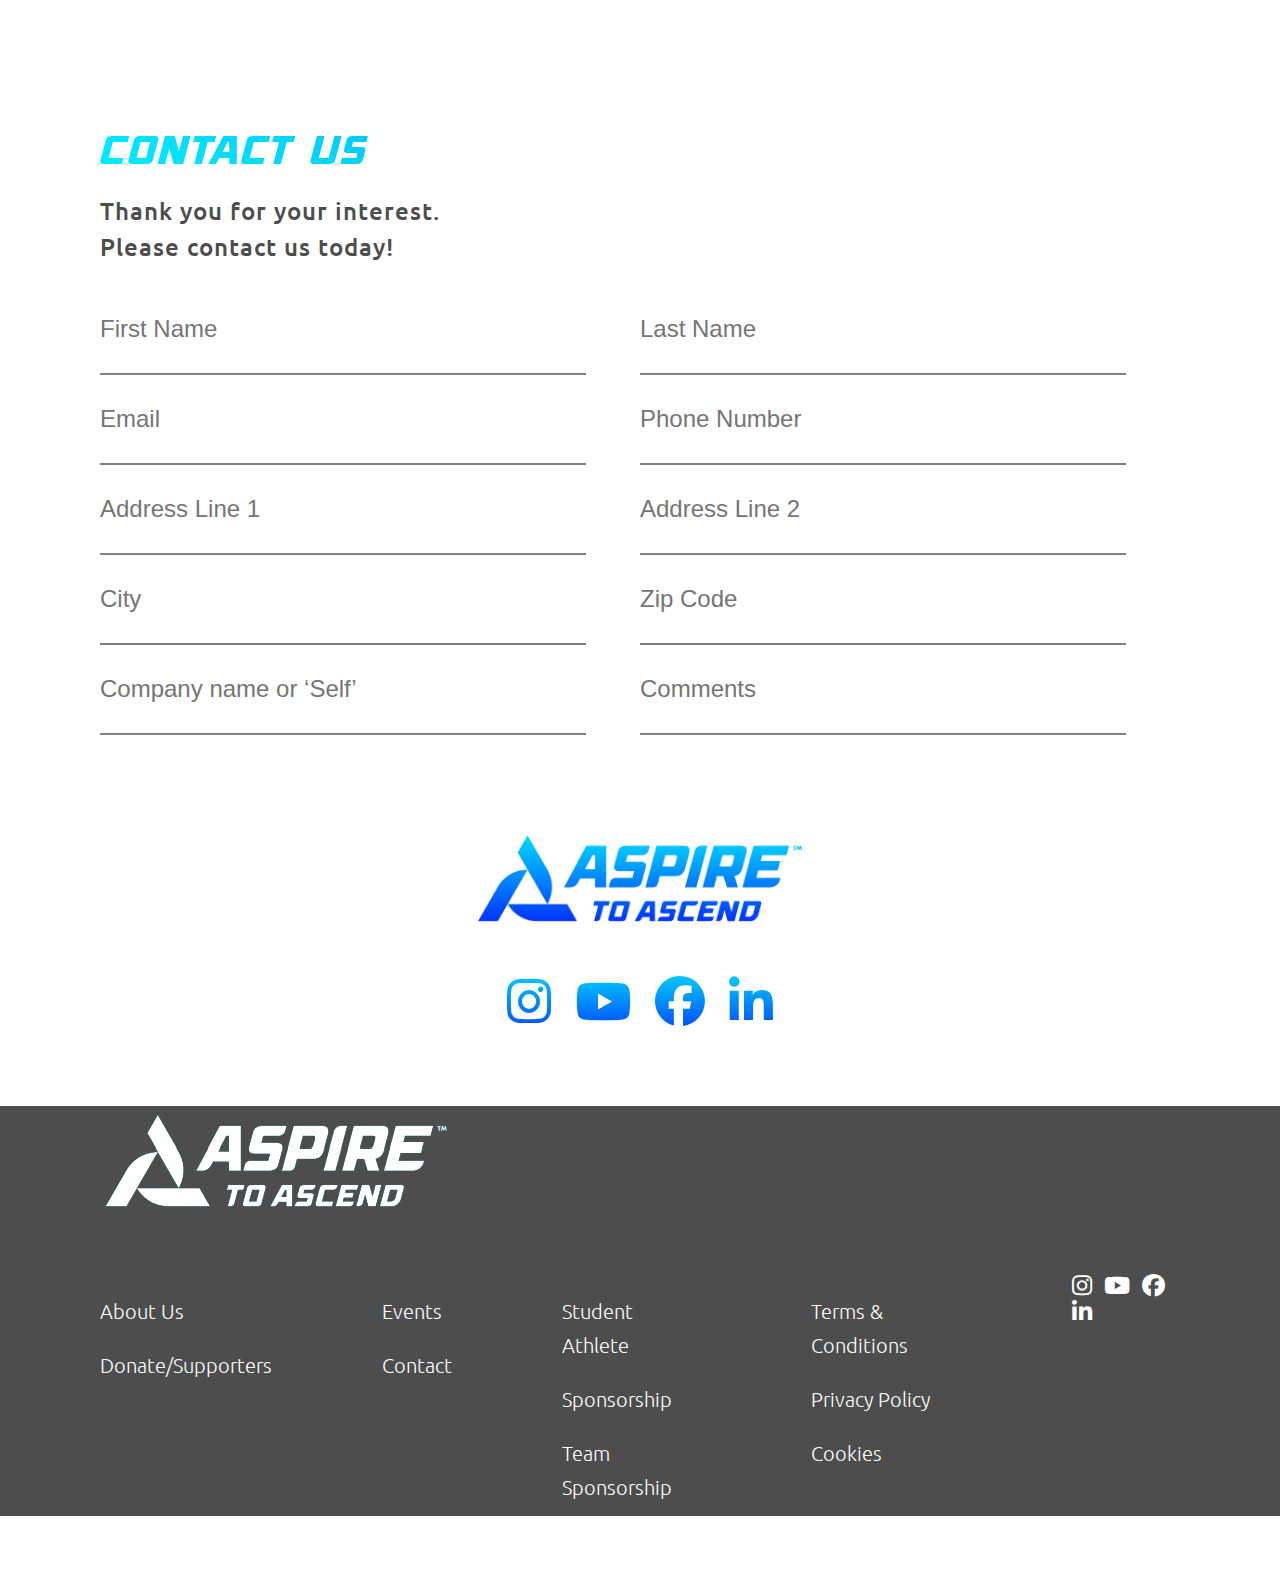
<file: Aspire/project-10/index.html>
<!DOCTYPE html>
<html lang="en">

<head>
    <meta charset="UTF-8">
    <meta name="viewport" content="width=device-width, initial-scale=1.0">
    <link rel="stylesheet" href="style.css">
    <title>Aspire!</title>
    <link rel="preconnect" href="https://fonts.gstatic.com" crossorigin>
    <link rel="stylesheet" href="https://cdnjs.cloudflare.com/ajax/libs/font-awesome/6.5.2/css/all.min.css">
    <link rel="preconnect" href="https://fonts.googleapis.com">
    <link rel="preconnect" href="https://fonts.gstatic.com" crossorigin>
    <link
        href="https://fonts.googleapis.com/css2?family=Ubuntu:ital,wght@0,300;0,400;0,500;0,700;1,300;1,400;1,500;1,700&display=swap"
        rel="stylesheet">
</head>

<body>
    <header class="bg">
        <div class="container">
            <div class="navebar">
                <div class="logo">
                    <img src="img/brand-logo-white.png" alt="Company logo!">
                </div>
                <!-- <div class="bar">
                    <img src="img/icons8-hamburger-menu-50.png" alt="#">
                </div> -->
                <div class="side-bar">
                    <img onclick="toggleSidebar()" src="img/icons8-hamburger-menu-50.png" alt="Toggle-Bar">
                    <div id="sidebar">
                        <span id="closeBtn">
                            <img class="close-btn" src="img/close.png" alt="close-butten">
                        </span>
                        <div class="bar-icons">
                            <i class="fa-brands fa-instagram"></i>
                            <i class="fa-brands fa-youtube"></i>
                            <i class="fa-brands fa-facebook"></i>
                            <i class="fa-brands fa-linkedin-in"></i>
                        </div>
                        <ul>
                             <a href="/project-06/index.html"><li>Home</li></a>
                            <hr>
                            <a href="/project-07/ourmission.html"><li>Donate/Supporters</li></a>
                            <hr>
                            <a href="/project-08/index.html"><li>Events</li></a>
                            <hr>
                            <a href="/project-09/about.html"><li>Student Athlete Sponsorship</li></a>
                            <hr>
                            <a href="/project-10/index.html"><li>Team Sponsorship</li></a>
                            <hr>
                            <a href="/project-11/about.html"><li>Equipment Grant</li></a>
                            <hr>
                            <a href="Contact"></a><li>Contact</li>
                            <hr>
                        </ul>
                    </div>
                </div>
            </div>
        </div>
    </header>


    <!-- <header class="bg">
        <div class="container">
            <div class="navebar">
                <div class="logo">
                    <img src="img/brand-logo-white.png" alt="Company logo!">
                </div>
                <div class="sidebar">
                    <img src="img/icons8-hamburger-menu-50.png" alt="#">
                </div>
            </div>
        </div>
    </header> -->
    <section>
        <div class="container">
            <div class="section-01">
                <div class="first-hd">
                    <h1>Donate Supporters:</h1>
                    <h2>Invest in Excellence.</h2>
                </div>
                <div class="flex-content">
                    <div class="img-01">
                        <img src="img/img_5.png" alt="#">
                    </div>
                    <div class="left">
                        <h2>Welcome Donors!</h2>

                        <p>At A2A Foundation, Our mission is to provide at-risk and
                            under resourced student athletes with the resources and
                            support they need to excel academically and athletically.
                            <br>
                            <br>
                            By donating to our cause, you become an essential part of
                            their journey toward success.
                            <br>
                            <br>
                            Why Donate?
                            <br>
                            <br>
                            Your generous contributions go a long way in shaping the
                            future of at-risk and under resourced student athletes.
                            By donating, you are:
                        </p>
                        <div class="left-01">
                            <div class="heading-01">
                                <h1>01</h1>
                            </div>
                            <div class="heading-02">
                                <h2>Providing Educational Support:</h2>
                                <p>Your donations help us offer academic tutoring, mentorship
                                    programs, and scholarships, ensuring that these student
                                    athletes have the tools they need to thrive in their studies.
                                    <hr>
                                </p>
                            </div>
                        </div>
                        <div class="left-01">
                            <div class="heading-01">
                                <h1 id="one">02</h1>
                            </div>
                            <div class="heading-02">
                                <h2>Fostering Athletic Development:</h2>
                                <p>With your support, we can provide access to quality
                                    coaching, training facilities, and equipment, enabling these
                                    young athletes to reach their full potential.
                                    <hr>
                                </p>
                            </div>
                        </div>
                        <div class="left-01">
                            <div class="heading-01">
                                <h1 id="one">03</h1>
                            </div>
                            <div class="heading-02">
                                <h2>Building Resilience and Confidence:</h2>
                                <p>Your contributions help instill essential life skills such as
                                    discipline, teamwork, and leadership.
                                    <hr>
                                </p>
                            </div>
                        </div>
                        <div class="left-01">
                            <div class="heading-01">
                                <h1 id="one">04</h1>
                            </div>
                            <div class="heading-02">
                                <h2>Creating Lasting Impact:</h2>
                                <p>Through your donations, you play a pivotal role in breaking
                                    the cycle of adversity and opening doors to brighter futures!
                                    <hr>
                                </p>
                            </div>
                        </div>
                    </div>
                </div>
            </div>
        </div>
    </section>
    <section>
        <div class="container"> 
            <div class="hea-011">
                <h1>Ways to Give</h1>
                <p>There are various ways you can support our mission:</p>
            </div>
            <div class="wwww">
                <div class="ccc">
                    <img src="./img/heart.png" alt="Heart!">
                    <h1>One-Time Donation</h1>
                    <p>Make a single donation to provide
                        immediate support for our programs.</p>
                </div>
                <div class="ccc">
                    <img src="./img/claender.png" alt="Claender!">
                    <h1>Monthly Giving</h1>
                    <p>Set up a recurring donation to provide
                        consistent and sustainable assistance to
                        the foundation throughout the year.</p>
                </div>
                <div class="ccc">
                    <img src="./img/bulding.png" alt="Building!">
                    <h1>Corporate Matching</h1>
                    <p>Many companies offer donation
                        matching programs.
                        Check if your employer participates to
                        double the impact of your contribution. </p>
                </div>
                <div class="ccc">
                    <img src="./img/dollar.png" alt="Doller!">
                    <h1>Fundraising Campaigns</h1>
                    <p>Host or participate in fundraising
                        events and campaigns to engage your
                        community and spread awareness
                        about our cause. </p>
                </div>
                <div class="ccc">
                    <img src="./img/Flower.png" alt="Flower!">
                    <h1>Legacy Giving</h1>
                    <p>Consider leaving a lasting legacy by including
                        our foundation in your estate planning. </p>
                </div>
            </div>
        </div>
    </section>
    <section>
        <div class="container">
            <div class="section-03">
                <div class="hed-03">
                    <p>We are deeply grateful for your generosity and commitment to our
                        cause. Your donation is an investment in the future of our children,
                        helping them overcome challenges and reach their full potential.
                        Together, we can make a real difference in their lives and build a brighter
                        future for our communities.</p>
                        <h1>Thank you for being a champion for change!</h1>
                        <p>Please don’t hesitate to contact us if you have any questions or need
                            more information about our programs and impact.</p>
                            <h1> You support truly matters</h1>
                </div>
            </div>
        </div>
    </section>
    <section>
        <div class="container">
            <div class="section-06">
                <div class="fiv-had">
                    <h1>CONTACT US</h1>
                    <p>Thank you for your interest.
                        <br>
                        Please contact us today!
                    </p>
                </div>
                <div class="list-01">
                    <div class="form-1">
                        <div class="fname"><input placeholder="First Name" type="text"></div>
                        <div class="lname"><input placeholder="Last Name" type="text"></div>
                    </div>
                    <div class="form-1">
                        <div class="fname"><input placeholder="Email" type="text"></div>
                        <div class="lname"><input placeholder="Phone Number" type="text"></div>
                    </div>
                    <div class="form-1">
                        <div class="fname"><input placeholder="Address Line 1" type="text"></div>
                        <div class="lname"><input placeholder="Address Line 2" type="text"></div>
                    </div>
                    <div class="form-1">
                        <div class="fname"> <input placeholder="City" type="text"></div>
                        <div class="lname"><input placeholder="Zip Code" type="text"></div>
                    </div>
                    <div class="form-1">
                        <div class="fname"> <input placeholder="Company name or ‘Self’" type="text"></div>
                        <div class="lname"><input placeholder="Comments" type="text"></div>
                    </div>
                </div>
                <div class="brnd-logo">
                    <img src="img/brand_logo_2.png" alt="Company-Logo!">
                </div>
                <div class="icons">
                    <i class="fa-brands fa-instagram"></i>
                    <i class="fa-brands fa-youtube"></i>
                    <i class="fa-brands fa-facebook"></i>
                    <i class="fa-brands fa-linkedin-in"></i>
                </div>
            </div>
        </div>
    </section>
    <footer class="bg-2">
        <div class="container">
            <div class="foot">
                <div class="logob2">
                    <img src="img/brand-logo-white.png" alt="Company-logo!">
                </div>
                <div class="last">
                    <div class="ft-list">
                        <ul>
                            <li>About Us</li>
                            <li>Donate/Supporters</li>
                        </ul>
                    </div>
                    <div class="ft-list">
                        <ul>
                            <li>Events</li>
                            <li>Contact</li>
                        </ul>
                    </div>
                    <div class="ft-list">
                        <ul>
                            <li>Student Athlete</li>
                            <li>Sponsorship</li>
                            <li>Team Sponsorship</li>
                            <li>Equipment Grant</li>
                        </ul>
                    </div>
                    <div class="ft-list">
                        <ul>
                            <li>Terms & Conditions</li>
                            <li>Privacy Policy</li>
                            <li>Cookies</li>
                        </ul>
                    </div>
                    <div class="icons-ft">
                        <i class="fa-brands fa-instagram"></i>
                        <i class="fa-brands fa-youtube"></i>
                        <i class="fa-brands fa-facebook"></i>
                        <i class="fa-brands fa-linkedin-in"></i>
                    </div>
                </div>

            </div>
        </div>
    </footer>

    <script src="script.js"></script>
</body>

</html>
</file>
<file: Aspire/project-06/style.css>
@font-face{
    font-family: "Avega-Italic";
    src: url(./Avega-Italic.ttf);
}

* {
    margin: 0;
    padding: 0;
    box-sizing: border-box;
}

.container {
    max-width: 1340px;
    margin: auto;
}

header{
    position: relative;
}
/* sidebr */

#sidebar {
    width: 380px;
    height: 100%;
    position: fixed;
    top: 0;
    right: -380px;
    background-color: #0000008c;
    /* opacity: 0.6; */
    padding: 95px 20px 20px 30px;
    transition: right .5s ease;
    overflow-x: scroll;
}

#sidebar.open {
    right: 0;
}

#closeBtn {
    cursor: pointer;
    position: absolute;
    right: 33px;
    top: 96px;
}

#closeBtn img {
    width: 40px !important;
}

.sidebar-list li {
    font-family: 'Ubuntu';
    font-weight: 100;
    color: #fff;
    font-size: 23px;
    line-height: 51px;
    list-style: none;
}

.bar-icons i{
    color: #fff;
    font-size: 30px;
    margin-top: -15;
    margin-left: 15px;
}

ul li{
    list-style: none;
    font-size: 25px;
    line-height: 65px;
    color: white;
    padding-top: 20px;
    font-family: "Ubuntu";
}

ul a{
    text-decoration: none;
}

/* slider */

.swiper-pagination-bullet{
    width: 20px !important;
    height: 20px !important;
    border: 3px solid #fff;
    background: transparent !important;
    opacity: 1 !important;
}

.swiper-pagination-bullet-active{
    background: rgb(255, 255, 255) !important;
}

.navbar{
    position: absolute;
    z-index: 99;
    display: flex;
}

.logo-01{
    padding: 90px 60px;
}

.logo-01 img{
    width: 70%;
}

.side-bar{
    padding-left: 760px;
    padding-top: 90px;
}


.swiper {
    width: 100%;
    height: 100%;
  }

  .swiper-slide {
    text-align: center;
    font-size: 18px;
    background: #fff;
    display: flex;
    justify-content: center;
    align-items: center;
  }

  .swiper-slide img {
    display: block;
    width: 100%;
    height: 100%;
    object-fit: cover;
  }

  /* section-02 */

  .section-02{
    display: flex;
    padding: 60px 60px;
}  

.first-hd{
    width: 50%;
    
}

.first-hd h1{
    font-size: 78px;
    line-height: 78px;
    font-weight: 100;
    background: linear-gradient(170deg, #00a1ff, #0057ff, #0057ff);
    -webkit-background-clip: text;
    -webkit-text-fill-color: transparent;
    font-family: "Ubuntu";
}


.right{
    width: 50%;
}

.right h1{
    font-size: 40px;
    font-weight: 200;
    line-height: 40px;
    color: #00aeff;
    font-family: "Avega-Italic";
}

.right p{
    font-size: 24px;
    line-height: 36px;
    font-weight: 500;
    padding: 20px 0px;
    letter-spacing: 1px;
    color: #4d4d4d;
    font-family: "Ubuntu";
}

.right h4{
    font-size: 24px;
    font-weight: 400;
    line-height: 36px;
    letter-spacing: 1px;
    color: #808080;
    font-family: "Ubuntu";
}

/* .but-01{
    background-image: url('img/btn1.png');
    height: 50px;
    width: 50%;
    background-size: cover;
    display: flex;
    align-items: center;
    justify-content: center;
}

.but-01 p :hover{
    color: red;
}

.but-01 p{
    font-size: 20px;
    line-height: 20px;
    font-weight: 600;
    color: white;
    text-align: center;
    cursor: pointer;
    transition: all .3s ease-in-out;
} */


.section-03{
    display: flex;
    padding: 60px 60px;
}

.second-had{
    width: 50%;
}

.second-had h1{
    font-size: 78px;
    line-height: 78px;
    font-weight: 100;
    background: linear-gradient(93deg, #ff00cc7a, #a720b3, #c00ad1);
    -webkit-background-clip: text;
    -webkit-text-fill-color: transparent;
    font-family: "Ubuntu";
}

.second-had h2{
    font-size: 40px;
    font-weight: 200;
    line-height: 40px;
    margin-top: 10px;
    background: linear-gradient(93deg, #ff00cc7a, #a720b3, #c00ad1);
    -webkit-background-clip: text;
    -webkit-text-fill-color: transparent;
    font-family: "Avega-Italic";
}

.second-had h3{
    font-size: 24px;
    line-height: 36px;
    font-weight: 500;
    padding: 20px 0px;
    letter-spacing: 0px;
    color: #4d4d4d;
    font-family: "Ubuntu";
}

.second-had p{
    font-size: 24px;
    font-weight: 300;
    line-height: 36px;
    letter-spacing: 1px;
    color: #808080;
    font-family: "Ubuntu";
}



/* #bt-02{
    background-image: url('img/btn2.png');
    height: 50px;
    width: 50%;
    background-size: cover;
    display: flex;
    align-items: center;
    justify-content: center;
}

#bt-02 p:hover{
    color: red;
    cursor: pointer;
}

#bt-02 p{
    font-weight: 600;
    line-height: 20px;
    font-size: 20px;
    color: #ffff;
    font-family: "Ubuntu";
} */

#img-01{
    width: 50%;
    position: relative;
}

#img-01 img{
    width: 100%;
    position: absolute;
    right: -64px;
    top: 80px;
}


.section-04{
    display: flex;
    position: relative;
    padding: 60px 60px;
}

#img-03{
    width: 50%;
}

#img-03 img{
    width: 78%;
    position: absolute;
    left: -5px;
}

.third-had{
    width: 50%;
}

.third-had h1{
    font-size: 78px;
    line-height: 78px;
    font-weight: 100;
    background: linear-gradient(170deg, #00a1ff, #0057ff, #0057ff);
    -webkit-background-clip: text;
    -webkit-text-fill-color: transparent;
    font-family: "Ubuntu";
}

.third-had h2{
    font-size: 40px;
    font-weight: 200;
    line-height: 40px;
    margin-top: 10px;
    background: linear-gradient(170deg, #00a1ff, #0057ff, #0057ff);
    -webkit-background-clip: text;
    -webkit-text-fill-color: transparent;
    font-family: "Avega-Italic";
}

.third-had h3{
    font-size: 24px;
    line-height: 36px;
    font-weight: 500;
    padding: 20px 0px;
    letter-spacing: 1px;
    color: #4d4d4d;
    font-family: "Ubuntu";
}

.third-had > p{
    font-size: 24px;
    font-weight: 400;
    line-height: 36px;
    letter-spacing: 1px;
    color: #808080;
    font-family: "Ubuntu";
}

#btn-2{
    background-image: url('img/btn2.png');
    height: 50px;
    width: 50%;
    background-size: cover;
    display: flex;
    align-items: center;
    justify-content: center;
    margin-top: 60px;
}

#btn-2 > p{
    font-size: 20px;
    line-height: 20px;
    font-weight: 600;
    color: white;
    font-family: "Ubuntu";
    text-align: center;
    cursor: pointer;
    transition: all .3s ease-in-out;
}

#btn-2 i:hover{
    color: rgb(188 23 199) !important;
    cursor: pointer !important;
}

#btn-2 i{
    color: white;
}



.btn {
    background-image: url('img/btn1.png');
    height: 50px;
    width: 50%;
    background-size: cover;
    display: flex;
    align-items: center;
    justify-content: center;
    margin-top: 60px;
}

.btn p{
    font-size: 20px;
    line-height: 20px;
    font-weight: 600;
    color: white;
    font-family: "Ubuntu";
    text-align: center;
    cursor: pointer;
    transition: all .3s ease-in-out;
}

.btn i:hover{
    color: blue !important;
    cursor: pointer !important;
}

.btn i{
    color: white;
}



.section-05{
    display: flex;
    padding-top: 200px;
    position: relative;
    padding: 60px 60px;
}


.for-had{
    width: 50%;
}

.for-had h1{
    font-size: 78px;
    line-height: 78px;
    font-weight: 100;
    background: linear-gradient(46deg,#f68d1c,#e61913);
    -webkit-background-clip: text;
    -webkit-text-fill-color: transparent;
    font-family: "Ubuntu";
}

.for-had h2{
    font-size: 40px;
    font-weight: 200;
    line-height: 40px;
    margin: 10px 0px;
    background: linear-gradient(46deg, #f68d1c, #e61913);
    -webkit-background-clip: text;
    -webkit-text-fill-color: transparent;
    font-family: "Avega-Italic";
}

.for-had h3{
    font-size: 24px;
    line-height: 36px;
    font-weight: 500;
    padding: 20px 0px;
    letter-spacing: 1px;
    color: #4d4d4d;
    font-family: "Ubuntu";
}

.for-had > p{
    font-size: 24px;
    font-weight: 400;
    line-height: 36px;
    letter-spacing: 1px;
    color: #808080;
    font-family: "Ubuntu";
}

#img-04{
    width: 50%;
}

#img-04 img{
    width: 50%;
    top: 150px;
    position: absolute;
}

.section-06{
    padding: 60px 60px;
}

.fiv-had h1{
    font-size: 40px;
    font-weight: 200;
    line-height: 40px;
    background: linear-gradient(170deg, #00a1ff, #0057ff, #0057ff);
    -webkit-background-clip: text;
    -webkit-text-fill-color: transparent;
    font-family: "Avega-Italic";
}

.fiv-had > p{
    font-size: 24px;
    line-height: 36px;
    font-weight: 500;
    padding: 20px 0px;
    letter-spacing: 1px;
    color: #4d4d4d;
    font-family: "Ubuntu";
}

/* .list-01{
    padding: 20px 20px;
} */

.form-1{
    display: flex;
    width: 100%;
}

.fname{
    width: 50%;
}

.lname{
    width: 50%;
}

input{
    border-top: none;
    border-left: none;
    border-right: none;
    border-bottom: solid 2px #808080;
    font-size: 24px;
    line-height: 24px;
    font-weight: 400;
    width: 90%;
    padding: 30px 0px;
}

.foot{
    padding: 60px 60px 0px 60px
}

.brnd-logo{
    width: 100%;
    text-align: center;
    padding: 100px 0px;
}
.brnd-logo img{
    width: 30%;
}

.icons{
    text-align: center;
    margin-top: -50px;
}

.icons i{
    font-size: 50px;
    margin: 0px 10px;
    background: linear-gradient(359deg, #0051ff,#00cbff);
    -webkit-background-clip: text;
    -webkit-text-fill-color: transparent;
}

.bg{
    background-color: #4d4d4d;
    height: 500px;
}

.last{
    display: flex;
    gap: 110px;
    padding-top: 50px;
}

.ft-list ul {
    list-style: none;
}

.ft-list ul li{
    font-size: 20px;
    line-height: 34px;
    font-weight: 300;
    color: #ffffff;
    font-family: "Ubuntu";
}

.icons-ft{
    font-size: 35px;
    color: #ffffff;
}

.icons-ft i{
    margin: 0px 5px;
}



/* Tablat size 786px */

@media (max-width:768px) {

    #sidebar.open{
        right: 0px;
        top: -50px;
        width: 50%;
        height: 500px;
    }

    #closeBtn {
        cursor: pointer;
        position: absolute;
        right: 46px;
        top: 96px;
    }

    .logo-01 {
        padding: 40px 30px;
    }

    .logo-01 img {
        width: 50%;
    }

    .side-bar {
        padding-left: 250px;
        padding-top: 40px;
    }

    .section-02 {
        display: flex;
        padding: 30px 30px;
    }

    .first-hd h1 {
        font-size: 48px;
        line-height: 48px;
        font-weight: 400;
        background: linear-gradient(170deg, #00a1ff, #0057ff);
        -webkit-background-clip: text;
        -webkit-text-fill-color: transparent;
        font-family: "Ubuntu";
    }

    .right h1 {
        font-size: 25px;
        font-weight: 200;
        line-height: 30px;
        color: #00aeff;
        font-family: "Avega-Italic";
    }

    .right p {
        font-size: 20px;
        line-height: 25px;
        font-weight: 500;
        padding: 10px 0px;
        letter-spacing: 2px;
        color: #4d4d4d;
        font-family: "Ubuntu";
    }

    .right h4 {
        font-size: 20px;
        font-weight: 300;
        line-height: 25px;
        /* letter-spacing: 1px; */
        color: #808080;
        font-family: "Ubuntu";
    }

    .btn {
        background-image: url('img/btn1.png');
        height: 50px;
        width: 90%;
        background-size: cover;
        display: flex;
        align-items: center;
        justify-content: center;
        margin-top: 40px;
    }

    .btn p:hover{
        color: rgb(99, 96, 96) !important;
        cursor: pointer !important;
    }

    .btn p {
        font-size: 20px;
        line-height: 20px;
        font-weight: 600;
        color: white;
        font-family: "Ubuntu";
        text-align: center;
        cursor: pointer;
        transition: all .3s ease-in-out;
    }

    #btn-2{
        background-image: url('img/btn2.png');
        height: 50px;
        width: 90%;
        background-size: cover;
        display: flex;
        align-items: center;
        justify-content: center;
        margin-top: 40px;
    }
    
    #btn-2 > p{
        font-size: 20px;
        line-height: 20px;
        font-weight: 600;
        color: white;
        font-family: "Ubuntu";
        text-align: center;
        cursor: pointer;
        transition: all .3s ease-in-out;
    }
    
    #btn-2 p:hover{
        color: rgb(126, 125, 125) !important;
        cursor: pointer !important;
    }


    .section-03 {
        padding: 40px 30px;
    }

    .second-had h1 {
        font-size: 46px;
        line-height: 48px;
        font-weight: 400;
        background: linear-gradient(93deg, #ff00cc, #9a2da4);
        -webkit-background-clip: text;
        -webkit-text-fill-color: transparent;
        font-family: "Ubuntu";
    }

    .second-had h2 {
        font-size: 20px;
        font-weight: 200;
        line-height: 20px;
        margin-top: 6px;
        background: linear-gradient(93deg, #ff00cc, #9a2da4);
        -webkit-background-clip: text;
        -webkit-text-fill-color: transparent;
        font-family: "Avega-Italic";
    }

    .second-had h3 {
        font-size: 25px;
        line-height: 25px;
        font-weight: 500;
        padding: 20px 0px;
        letter-spacing: 0px;
        color: #4d4d4d;
        font-family: "Ubuntu";
    }

    .second-had p {
        font-size: 20px;
        font-weight: 300;
        line-height: 25px;
        letter-spacing: 1px;
        color: #808080;
        font-family: "Ubuntu";
    }

    #img-01 img {
        width: 100%;
        position: absolute;
        right: -30px;
        top: 50px;
    }

    .section-04 {
        display: flex;
        position: relative;
        padding: 60px 30px;
    }

    .third-had h1 {
        font-size: 48px;
        line-height: 48px;
        font-weight: 400;
        background: linear-gradient(75deg, #00a3ff, #004bff);
        -webkit-background-clip: text;
        -webkit-text-fill-color: transparent;
        font-family: "Ubuntu";
    }

    .third-had h2 {
        font-size: 25px;
        font-weight: 200;
        line-height: 30px;
        margin-top: 5px;
        background: linear-gradient(90deg, #0075ff, #0004ff);
        -webkit-background-clip: text;
        -webkit-text-fill-color: transparent;
        font-family: "Avega-Italic";
    }

    .third-had h3 {
        font-size: 20px;
        line-height: 25px;
        font-weight: 500;
        padding: 10px 0px;
        letter-spacing: 0px;
        color: #4d4d4d;
        font-family: "Ubuntu";
    }

    .third-had > p {
        font-size: 20px;
        font-weight: 300;
        line-height: 25px;
        letter-spacing: 1px;
        color: #808080;
        font-family: "Ubuntu";
    }

    .section-05 {
        padding: 60px 30px;
    }
    
    .for-had h1 {
        font-size: 48px;
        line-height: 48px;
        font-weight: 400;
        background: linear-gradient(46deg, #f68d1c, #e61913);
        -webkit-background-clip: text;
        -webkit-text-fill-color: transparent;
        font-family: "Ubuntu";
    }

    .for-had h2 {
        font-size: 25px;
        font-weight: 200;
        line-height: 25px;
        margin: 5px 0px;
        background: linear-gradient(46deg, #f68d1c, #e61913);
        -webkit-background-clip: text;
        -webkit-text-fill-color: transparent;
        font-family: "Avega-Italic";
    }

    .for-had h3 {
        font-size: 20px;
        line-height: 25px;
        font-weight: 500;
        padding: 10px 0px;
        letter-spacing: 1px;
        color: #4d4d4d;
        font-family: "Ubuntu";
    }

    .for-had > p {
        font-size: 20px;
        font-weight: 300;
        line-height: 25px;
        letter-spacing: 1px;
        color: #808080;
        font-family: "Ubuntu";
    }

    #img-04 img {
        width: 50%;
        top: 50px;
    }

    .section-06 {
        padding: 40px 30px;
    }

    .fiv-had h1 {
        font-size: 25px;
        font-weight: 200;
        line-height: 25px;
        background: linear-gradient(29deg, #00edff, #017bec);
        -webkit-background-clip: text;
        -webkit-text-fill-color: transparent;
        font-family: "Avega-Italic";
    }

    .fiv-had > p {
        font-size: 20px;
        line-height: 25px;
        font-weight: 500;
        padding: 10px 0px;
        letter-spacing: 1px;
        color: #4d4d4d;
        font-family: "Ubuntu";
    }

    input {
        border-top: none;
        border-left: none;
        border-right: none;
        border-bottom: solid 2px #808080;
        font-size: 20px;
        line-height: 20px;
        font-weight: 400;
        width: 90%;
        padding: 20px 5px;
    }

    .brnd-logo {
        width: 100%;
        text-align: center;
        padding: 50px 0px;
    }

    .icons {
        text-align: center;
        margin-top: -20px;
    }

    .icons i {
        font-size: 30px;
        margin: 0px 5px;
        background: linear-gradient(359deg, #0051ff, #00cbff);
        -webkit-background-clip: text;
        -webkit-text-fill-color: transparent;
    }

    .foot {
        padding: 40px 30px 0px 30px;
    }

    .logob2 img{
        width: 30%;
    }


    .last {
        display: flex;
        gap:30px;
        padding-top: 20px;
    }

    .ft-list ul li {
        font-size: 16px;
        line-height: 20px;
        font-weight: 300;
        color: #ffffff;
        font-family: "Ubuntu";
    }

    .icons-ft {
        font-size: 20px;
        color: #ffffff;
    }

    .icons-ft i {
        margin: 0px 2px;
    }

    .bg{
        height: 360px;
    }
}

/* Mobile size (max-width:425px) */

@media (max-width:425px) {

    #sidebar.open {
        right: 0px;
        top: 0px;
        width: 100%;
        height: 100vh;
        overflow: auto;
    }

    #sidebar{
        padding-top: 25px;
    }

    #closeBtn{
        right: 26px;
        top: 26px;
    }
    

    #closeBtn img {
        width: 22px !important;
    }

    .logo-01 {
        padding: 20px 20px;
    }

    .side-bar {
        padding-left: 100px;
        padding-top: 20px;
        padding-right: 20px;
        
    }

    .side-bar img{
        width: 100%;
    }

    .bar-icons{
        padding-left: 210px;
    }

    .bar-icons i{
        font-size: 20px;
        margin-left: 6px;
    }

    ul li {
        font-weight: 300;
        list-style: none;
        font-size: 23px;
        line-height: 20px;
        color: white;
        padding-top: 27px;
        font-family: "Ubuntu";
    }

    .swiper-pagination-bullet {
        width: 10px !important;
        height: 10px !important;
        border: 2px solid #fff;
        background: transparent !important;
        opacity: 1 !important;
    }

    .btn {
        height: 40px;
        width: 60%;
        margin-top: 20px;
    }

    .btn p {
        font-size: 15px;
        line-height: 20px;
        font-weight: 600;
    }

    #btn-2 {
        height: 40px;
        width: 60%;
        margin-top: 20px;
    }

    #btn-2 > p {
        font-size: 15px;
        line-height: 20px;
        font-weight: 600;
    }

    .section-02 {
        display: flex;
        padding: 20px 20px;
        flex-direction: column;
    }

    .first-hd {
        width: 100%;
    }

    
    .right {
    width: 100%;
    }

    .section-03 {
        padding: 20px 20px;
        flex-direction: column-reverse;
    }

    .second-had {
        width: 100%;
        padding-top: 470px;
    }

    #img-01{
        width: 100%;
    }

    #img-01 img {
        right: -18px;
    }

    .section-04 {
        flex-direction: column;
        padding: 20px 20px;
    }

    .third-had {
        width: 100%;
        padding-top: 440px;
    }

    #img-03 {
        width: 100%;
    }

    #img-03 img {
        width: 100%;
    }

    .for-had{
        width: 100%;
        padding-top: 460px;
    }

    .section-05 {
        padding: 20px 20px;
        flex-direction: column;
    }

    #img-04{
        width: 100%;
    }

    #img-04 img {
        width: 95%;
        top: 50px;
    }

    .form-1 {
        flex-direction: column;
    }

    .fname {
        width: 100%;
    }

    .lname {
        width: 100%;
    }

    input{
        border-bottom: solid 1px #808080;
        font-size: 16px;
    }

    .section-06 {
        padding: 20px 20px;
    }

    .brnd-logo {
        padding: 30px 0px;
    }

    .brnd-logo img {
        width: 46%;
    }

    .icons i{
        margin: 0px 3px;
        font-size: 22px;
    }

    .bg {
        height: 617px;
    }

    .last {
        gap: 0px;
        flex-direction: column;
    }

    .last ul li{
        padding-top: 20px;
    }

    .icons-ft {
        padding-top: 10px;
    }

    .logob2 img{
        width: 46%;
    }
}

@media (max-width:375px) {
    #closeBtn {
        right: 24px;
        top: 23px;
    }

    #closeBtn img {
        width: 20px !important;
    }

    .btn {
        height: 35px;
        width: 60%;
        margin-top: 20px;
    }

    #btn-2 {
        height: 35px;
        width: 60%;
        margin-top: 20px;
    }
}

@media (max-width:320px) {
    #closeBtn {
        right: 26px;
        top: 22px;
    }

    #closeBtn img{
        width: 15px !important;
    }

    .btn p {
        font-size: 15px;
        line-height: 20px;
        font-weight: 600;
    }

    .btn {
        height: 34px;
        width: 75%;
        margin-top: 10px;
    }

    #btn-2 p {
        font-size: 15px;
        line-height: 20px;
        font-weight: 600;
    }

    #btn-2 {
        height: 34px;
        width: 75%;
        margin-top: 10px;
    }

    .second-had {
        width: 100%;
        padding-top: 350px;
    }

    .third-had {
        width: 100%;
        padding-top: 320px;
    }

    .for-had {
        width: 100%;
        padding-top: 350px;
    }

    .first-hd h1{
        font-size: 38px;
        line-height: 38px;
        padding-bottom:10px;
    }

    .right h1 {
        font-size: 20px;
        font-weight: 200;
        line-height: 30px;
    }

    .second-had h1 {
        font-size: 38px;
        line-height: 38px;
        /* padding-bottom:10px; */
    }

    .second-had h2{
        margin-top: 0px;
    }

    .second-had h3{
        padding: 10px 0px;
    }

    .third-had h1 {
        font-size: 38px;
        line-height: 38px;
    }

    .third-had h2 {
        font-size: 20px;
        font-weight: 200;
        line-height: 25px
    }

    .for-had h1 {
        font-size: 38px;
        line-height: 38px;
    }

    .for-had h2 {
        font-size: 20px;
        font-weight: 200;
        line-height: 25px
    }

    .fiv-had h1{
        font-size: 20px;
        font-weight: 200;
        line-height: 25px
    }

}
</file>
<file: Aspire/project-08/style.css>
@font-face{
    font-family: "Avega-Italic";
    src: url(./Avega-Italic.ttf);
}

* {
    margin: 0;
    padding: 0;
    box-sizing: border-box;
}

.container {
    max-width: 1440px;
    margin: auto;
}

#sidebar {
    width: 380px;
    height: 100%;
    position: fixed;
    top: 0px;
    right: -380px;
    background-color: #00000087;
    overflow-x: scroll;
    /* opacity: 0.6; */
    padding: 20px 20px 20px 30px;
    transition: right .5s ease;
}

#sidebar.open {
    right: 0;
}

#closeBtn {
    cursor: pointer;
    position: absolute;
    right: 27px;
    top: 14px;
}

#closeBtn img {
    width: 40px !important;
}

.sidebar-list li {
    font-family: 'Ubuntu';
    font-weight: 100;
    color: #fff;
    font-size: 23px;
    line-height: 51px;
    list-style: none;
}

.bar-icons i{
    color: #fff;
    font-size: 24px;
    margin-top: -15;
    margin-left: 15px;
}

ul li{
    list-style: none;
    font-size: 25px;
    line-height: 65px;
    color: white;
    padding-top: 20px;
    font-family: "Ubuntu";
}

ul a{
    text-decoration: none;
}

.bg{
    background: rgb(0,83,255);
    background: linear-gradient(0deg, rgba(0,83,255,1) 71%, rgba(0,172,255,1) 91%, rgba(0,192,255,1) 99%);
    height: 20vh;
}

.navebar{
    display: flex;
    justify-content: space-between;
    padding: 10px 40px;
}

.logo img{
    width: 50%;
}

/* .bg{
    background: rgb(0,83,255);
    background: linear-gradient(0deg, rgba(0,83,255,1) 71%, rgba(0,172,255,1) 91%, rgba(0,192,255,1) 99%);
    height: 20vh;
}



.navebar{
    display: flex;
    justify-content: space-between;
    padding: 10px 50px;
}

.logo img{
    width: 50%;
} */


.section-01{
    display: flex;
    gap: 80px;
}

.first-hd{
    width: 30%;
}

.first-hd h1{
    font-size: 50px;
    line-height: 50px;
    font-weight: 500;
    padding: 50px 0px;
    padding-left: 100px;
    font-family: "Avega-Italic";
    background: linear-gradient(126deg, #00cdff, #0066ff);
    -webkit-background-clip: text;
    -webkit-text-fill-color: transparent;
}

.first-hd h1 span{
    font-size: 170px;
    line-height: 140px;
    font-weight: 800;
    padding-left: 20px;
    font-family: "Avega-Italic";
    background: linear-gradient(126deg, #00cdff, #0066ff);
    -webkit-background-clip: text;
    -webkit-text-fill-color: transparent;
}

/* .img-01{
    padding-left: 5px;
} */

.img-01 img{
    width: 100%;
}

.first-hd-text{
    width: 40%;
}

.first-hd-text h2{
    font-size: 25px;
    line-height: 30px;
    font-weight: 500;
    padding: 40px 0px;
    font-family: "Ubuntu";
    color: #4d4d4d;
}

.first-hd-text p{
    font-size: 25px;
    line-height: 30px;
    padding-top: 12px;
    font-weight: 500;
    font-family: "Ubuntu";
    color: #4d4d4d;
}

.first-hd-text hr{
   border-color: rgb(0 4 255 / 58%);
   margin-top: 10px;
}

.section-02{
    display: flex;
    gap: 80px;
    padding-top: 100px;
}

.second-hd{
    width: 40%;
}

.second-hd h1{
    font-size: 50px;
    line-height: 50px;
    font-weight: 500;
    padding: 50px 0px;
    padding-left: 45px;
    font-family: "Avega-Italic";
    background: linear-gradient(126deg, #eac83f, #61ab3a);
    -webkit-background-clip: text;
    -webkit-text-fill-color: transparent;
}

.second-hd h1 span{
    font-size: 170px;
    line-height: 140px;
    font-weight: 100;
    padding-left: 20px;
    font-family: "Avega-Italic";
    background: linear-gradient(126deg, #eac83f, #61ab3a);
    -webkit-background-clip: text;
    -webkit-text-fill-color: transparent;
}

/* .img-02{
    padding-left: 0px;
} */

.img-02 img{
    width: 70%;
}

.second-hd-text{
    width: 50%;
    padding-left: 100px;
}

.second-hd-text h2{
    font-size: 25px;
    line-height: 30px;
    font-weight: 500;
    padding: 40px 0px;
    font-family: "Ubuntu";
    color: #4d4d4d;
}

.second-hd-text p{
    font-size: 25px;
    line-height: 30px;
    padding-top: 12px;
    font-weight: 500;
    font-family: "Ubuntu";
    color: #4d4d4d;
}

.second-hd-text hr{
   border-color: rgb(0 4 255 / 58%);
   margin-top: 10px;
}




.section-06{
    padding: 80px 100px;
}

.fiv-had h1 {
    font-size: 40px;
    font-weight: 200;
    line-height: 40px;
    background: linear-gradient(29deg, #00edff, #017bec);
    -webkit-background-clip: text;
    -webkit-text-fill-color: transparent;
    font-family: "Avega-Italic";
}

.fiv-had > p {
    font-size: 24px;
    line-height: 36px;
    font-weight: 500;
    padding: 20px 0px;
    letter-spacing: 1px;
    color: #4d4d4d;
    font-family: "Ubuntu";
}

.form-1{
    display: flex;
    width: 100%;
}

.fname{
    width: 50%;
}

.lname{
    width: 50%;
}

input{
    border-top: none;
    border-left: none;
    border-right: none;
    border-bottom: solid 2px #808080;
    font-size: 24px;
    line-height: 24px;
    font-weight: 400;
    width: 90%;
    padding: 30px 0px;
}

.brnd-logo {
    width: 100%;
    text-align: center;
    padding: 100px 0px;
}

.brnd-logo img {
    width: 30%;
}

.icons {
    text-align: center;
    margin-top: -50px;
}

.icons i {
    font-size: 50px;
    margin: 0px 10px;
    background: linear-gradient(359deg, #0051ff, #00cbff);
    -webkit-background-clip: text;
    -webkit-text-fill-color: transparent;
}


.bg-2{
    background-color: #4d4d4d;
    height: 410px;
}

.foot{
    padding: 30px 100px;
}

.last{
    display: flex;
    gap: 110px;
    padding-top: 0px;
}

.ft-list ul {
    list-style: none;
}

.ft-list ul li{
    font-size: 20px;
    line-height: 34px;
    font-weight: 300;
    color: #ffffff;
    font-family: "Ubuntu";
}

.icons-ft{
    font-size: 23px;
    color: #ffffff;
}

.icons-ft i{
    margin: 0px 3px;
}


@media (max-width:768px) {
    .logo img {
        width: 45%;
    }

    .logo{
        margin-left: -30px;
    }

    .section-01 {
        gap: 30px;
        padding: 30px 30px;
    }

    .first-hd {
        width: 50%;
    }

    .first-hd-text {
        width: 50%;
    }

    .first-hd h1 {
        padding: 0px 0px;
        padding-left: 0px;
    }

    .first-hd-text h2{
        padding: 0px 0px;
    }

    .img-01{
        padding-top: 100px;
    }

    .section-02 {
        gap: 20px;
        padding: 30px 30px;
    }

    .second-hd-text {
        width: 50%;
        padding-left: 0px;
    }

    .second-hd {
        width: 50%;
    }

    .img-02{
        padding-top: 80px;
    }

    .img-02 img {
        width: 100%;
    }

    .section-06 {
        padding: 30px 30px;
    }

    .brnd-logo{
        padding: 30px 0px;
    }

    .icons {
        margin-top: -20px;
    }

    .icons i {
        font-size: 30px;
        margin: 0px 5px;
    }

    .foot {
        padding: 30px 30px;
    }

    .logob2 img{
        width: 30%;
    }

    .last {
        gap: 30px;
        padding-top: 20px;
    }

    .icons-ft{
        display: flex;
    }

    .icons-ft i {
        margin: 0px 5px;
    }
}


@media (max-width:425px) {
    #sidebar.open {
        right: 0px;
        top: 0px;
        width: 100%;
        height: 100vh;
        overflow: auto;
    }

    #sidebar{
        padding-top: 25px;
    }

    #closeBtn{
        right: 46px;
        top: 28px;
    }
    

    #closeBtn img {
        width: 22px !important;
    }

    .logo-01 {
        padding: 20px 20px;
    }

    .side-bar {
        padding-left: 100px;
        padding-top: 13px;
        padding-right: 0px;
        
    }

    .side-bar img{
        width: 100%;
    }

    ul li {
        font-weight: 300;
        list-style: none;
        font-size: 23px;
        line-height: 20px;
        color: white;
        padding-top: 27px;
        font-family: "Ubuntu";
    }

    .bar-icons i {
        font-size: 20px;
        margin-left: 6px;
    }

    .bar-icons{
        padding-left: 180px;
    }

    
    /* .navebar{
        padding: 16px 20px;
    } */

    .logo{
        margin-left: -10px;
        padding-top: 10px;
    }

    .logo {
        margin-left: -30px;
        padding-top: 10px;
    }

    .section-01{
        flex-direction: column;
    }

    .first-hd {
        width: 100%;
    }

    .first-hd h1{
        font-size: 30px;
        line-height: 30px;
    }

    .first-hd h1 span{
        font-size: 90px;
        line-height: 90px;
    }

    .img-01 {
        padding-top: 20px;
    }

    .first-hd-text {
        width: 100%;
    }

    .first-hd-text h2{
        font-size: 20px;
        line-height: 25px;
    }

    .first-hd-text p{
        font-size: 20px;
        line-height: 25px;
    }

    .first-hd-text hr {
        margin-top: 5px;
    }

    .section-02{
        flex-direction: column;
        padding: 20px 20px;
    }

    .second-hd-text{
        width: 100%;
    }

    .second-hd{
        width: 100%;
    }

    .second-hd h1 {
        font-size: 30px;
        line-height: 30px;
        font-weight: 500;
        padding: 0px 0px;
        padding-left: 0px;
    }

    .second-hd h1 span {
        font-size: 90px;
        line-height: 90px;
    }

    .second-hd-text h2{
        font-size: 20px;
        line-height: 25px;
        padding: 0px 0px;
    }

    .second-hd-text p{
        font-size: 20px;
        line-height: 25px;
    }

    .section-06 {
        padding: 20px 20px;
    }

    .fiv-had h1{
        font-size: 30px;
        line-height: 30px;
    }

    .fiv-had > p {
        font-size: 20px;
        line-height: 25px;
    }

    input {
        border-bottom: solid 1px #808080;
        font-size: 18px;
        line-height: 24px;
        font-weight: 400;
        width: 90%;
        padding: 15px 0px;
    }

    .form-1 {
        width: 100%;
        flex-direction: column;
    }

    .fname {
        width: 100%;
    }

    .lname {
        width: 100%;
    }

    .brnd-logo {
        padding: 20px 0px;
    }

    .icons {
        margin-top: -10px;
    }

    .icons i {
        font-size: 20px;
        margin: 0px 2px;
    }

    .last{
        flex-direction: column;
        gap: 10px;
        padding-top: 20px;
    }

    .ft-list ul li {
        font-size: 18px;
        line-height: 30px;
        padding-top: 3px;
    }

    .foot {
        padding: 0px 20px;
    }

    .bg-2 {
        height: 500px;
    }
}

@media (max-width: 375px) {
    #closeBtn {
        right: 43px;
        top: 26px;
    }

    .logo {
        margin-left: -30px;
        padding-top: 10px;
    }

    .logo {
        margin-left: -30px;
        padding-top: 10px;
    }
}

@media (max-width: 320px) {
    #closeBtn img {
        width: 15px !important;
    }

    .logo {
        margin-left: -30px;
        padding-top: 10px;
    }

    .logo img {
        width: 60%;
    }
}
</file>
<file: Aspire/project-10/style.css>
*{
    padding: 0;
    margin: 0;
    box-sizing: border-box;
}

.container{
    max-width: 1440px;
    margin: auto;
}

@font-face {
    font-family: Avega;
    src: url(C/Users/muhammad_kamran/appdata/local\microsoft\windows\fonts\avega-italic.ttf);
}

@font-face{
    font-family: "Avega-Italic";
    src: url(./Avega-Italic.ttf);
}

#sidebar {
    width: 380px;
    height: 100%;
    position: fixed;
    top: 0px;
    right: -380px;
    background-color: #0000008c;
    overflow-x: scroll;
    padding: 20px 20px 20px 30px;
    transition: right .5s ease;
}

#sidebar.open {
    right: 0;
}

#closeBtn {
    cursor: pointer;
    position: absolute;
    right: 28px;
    top: 15px;
}

#closeBtn img {
    width: 40px !important;
}

.sidebar-list li {
    font-family: 'Ubuntu';
    font-weight: 100;
    color: #fff;
    font-size: 23px;
    line-height: 51px;
    list-style: none;
}

.bar-icons i{
    color: #fff;
    font-size: 24px;
    margin-top: -15;
    margin-left: 15px;
}

ul li{
    list-style: none;
    font-size: 25px;
    line-height: 65px;
    color: white;
    padding-top: 20px;
    font-family: "Ubuntu";
}

ul a{
    text-decoration: none;
}

.bg{
    background: rgb(0,83,255);
    background: linear-gradient(0deg, rgba(0,83,255,1) 71%, rgba(0,172,255,1) 91%, rgba(0,192,255,1) 99%);
    height: 20vh;
}

.navebar{
    display: flex;
    justify-content: space-between;
    padding: 10px 40px;
}

.logo img{
    width: 50%;
}



/* .bg{
    background: rgb(0,83,255);
    background: linear-gradient(0deg, rgba(0,83,255,1) 71%, rgba(0,172,255,1) 91%, rgba(0,192,255,1) 99%);
    height: 30vh;
}

.navebar{
    display: flex;
    justify-content: space-between;
    padding: 30px 50px;
    align-items: center;
}

.logo img{
    width: 50%;
} */

#one{
    margin-left: -20px;
}

.section-01{
    padding: 50px 0px;
}

.first-hd{
    padding-left: 20px;
}

.first-hd h1{
    font-size: 70px;
    line-height: 70px;
    font-weight: 600;
    padding-left: 40px;
    font-family: "Avega-Italic";
    background: linear-gradient(126deg, #37d8ff,  #00cdff,  #0066ff, #0066ff);
    -webkit-background-clip: text;
    -webkit-text-fill-color: transparent;
}

.first-hd h2{
    text-align: center;
    font-size: 50px;
    line-height: 50px;
    text-transform: uppercase;
    font-family: "Avega-Italic";
    background: linear-gradient(126deg, #00cdff, #0066ff);
    -webkit-background-clip: text;
    -webkit-text-fill-color: transparent;
}

.flex-content{
    display: flex;
    padding: 50px 0px;
}

.left{
    width: 50%;
    margin-left: -220px;
}

.left h2{
    font-size: 25px;
    line-height: 30px;
    font-weight: 500;
    font-family: "Ubuntu";
    color: #4d4d4d;
}

.left p{
    font-size: 25px;
    line-height: 30px;
    font-weight: 500;
    font-family: "Ubuntu";
    color: #4d4d4d;
}

.img-01{
    width: 50%;
}

.img-01 img{
    width: 100%;
}

.left-01{
    display: flex;
    padding-top: 20px;
    gap: 80px;
    margin-left: -170px;
}

.heading-01 h1{
    font-size: 78px;
    line-height: 78px;
    font-weight: 700;
    font-family: "Avega-Italic";
    background: linear-gradient(126deg, #00cdffb8, #0d00caad, #0d00ca);
    -webkit-background-clip: text;
    -webkit-text-fill-color: transparent;
}

.heading-02 h2{
    font-size: 25px;
    line-height: 30px;
    font-weight: 500;
    padding-bottom: 10px;
    text-transform: uppercase;
    font-family: "Avega-Italic";
    background: linear-gradient(126deg, #00cdff, #0d00ca);
    -webkit-background-clip: text;
    -webkit-text-fill-color: transparent
}

.heading-02 p{
    font-size: 24px;
    line-height: 30px;
    font-weight: 500;
    font-family: "Ubuntu";
    color: #4d4d4d;
    padding-bottom: 10px;
}

.heading-02 hr{
    border-color: blue;
    margin-top: 10px;
}


.section-02{
    /* padding: 10px 200px; */
}

.second-had h1{
    text-align: center;
    font-size: 50px;
    line-height: 50px;
    font-weight: 500;
    color: #4d4d4d;
    padding-bottom: 20px;
    text-transform: uppercase;
    font-family: "Avega-Italic";
}

.second-had p{
    text-align: center;
    font-size: 24px;
    line-height: 30px;
    font-weight: 500;
    font-family: "Ubuntu";
    color: #4d4d4d;
}

.hea-011{
    text-align: center;
}

.hea-011 h1{
    font-size: 25px;
    line-height: 30px;
    font-weight: 500;
    color: #4d4d4d;
    font-family: "Avega-Italic";
}

.hea-011 p{
    font-size: 24px;
    line-height: 30px;
    font-weight: 500;
    font-family: "Ubuntu";
    color: #4d4d4d;
}

.ccc{
    text-align: center;
    width: 45%;
    padding-top: 60px;
}

.ccc img{
    width: 15%;
}

.ccc h1{
    font-size: 25px;
    line-height: 30px;
    font-weight: 500;
    color: #4d4d4d;
    font-family: "Avega-Italic";
    padding: 10px 0px;
    
}

.ccc p{
    font-size: 24px;
    line-height: 30px;
    font-weight: 500;
    font-family: "Ubuntu";
    color: #4d4d4d;
    padding: 10px 100px;
}

.wwww{
    display: flex;
    width: 100%;
    flex-wrap: wrap;
    justify-content: center;
    align-items: center;
}

.section-03{
    padding: 60px 100px;
}

.hed-03 p{
    font-size: 24px;
    line-height: 30px;
    font-family: "Ubuntu";
    color: #4d4d4d;
    padding: 10px 170px;
    letter-spacing: 1px;
    text-align: center;
}

.hed-03 h1{
    font-size: 24px;
    line-height: 30px;
    font-family: "Avega-Italic";
    color: #4d4d4d;
    padding: 30px 0px;
    text-align: center;
}

.section-06{
    padding: 80px 100px;
}

.fiv-had h1 {
    font-size: 40px;
    font-weight: 200;
    line-height: 40px;
    background: linear-gradient(29deg, #00edff, #017bec);
    -webkit-background-clip: text;
    -webkit-text-fill-color: transparent;
    font-family: "Avega-Italic";
}

.fiv-had > p {
    font-size: 24px;
    line-height: 36px;
    font-weight: 500;
    padding: 20px 0px;
    letter-spacing: 1px;
    color: #4d4d4d;
    font-family: "Ubuntu";
}

.form-1{
    display: flex;
    width: 100%;
}

.fname{
    width: 50%;
}

.lname{
    width: 50%;
}

input{
    border-top: none;
    border-left: none;
    border-right: none;
    border-bottom: solid 2px #808080;
    font-size: 24px;
    line-height: 24px;
    font-weight: 400;
    width: 90%;
    padding: 30px 0px;
}

.brnd-logo {
    width: 100%;
    text-align: center;
    padding: 100px 0px;
}

.brnd-logo img {
    width: 30%;
}

.icons {
    text-align: center;
    margin-top: -50px;
}

.icons i {
    font-size: 50px;
    margin: 0px 10px;
    background: linear-gradient(359deg, #0051ff, #00cbff);
    -webkit-background-clip: text;
    -webkit-text-fill-color: transparent;
}

.bg-2{
    background-color: #4d4d4d;
    height: 410px;
}

.foot{
    padding: 0px 100px;
}

.last{
    display: flex;
    gap: 110px;
    padding-top: 50px;
}

.ft-list ul {
    list-style: none;
}

.ft-list ul li{
    font-size: 20px;
    line-height: 34px;
    font-weight: 300;
    color: #ffffff;
    font-family: "Ubuntu";
}

.icons-ft{
    font-size: 23px;
    color: #ffffff;
}

.icons-ft i{
    margin: 0px 3px;
}


@media (max-width:786px) {
    .first-hd h1{
        font-size: 30px;
        line-height: 30px;
    }
    
    .first-hd h2 {
        font-size: 30px;
        line-height: 40px;
    }

    .left {
        margin-left: -100px;
    }

    .left-01{
        display: block;
        padding-top: 10px;
    }

    .heading-01 h1{
        font-size: 65px;
        line-height: 70px;
    }

    .heading-02 p{
        padding-top: 0px;
    }

    .wwww {
        flex-direction: column;
    }

    .ccc p {
        padding: 10px 0px;
    }

    .hed-03 p{
        padding: 10px 0px;
    }

    .section-06 {
        padding: 30px 60px;
    }

    .brnd-logo{
        padding: 30px 0px;
    }

    .icons {
        margin-top: -20px;
    }

    .icons i {
        font-size: 30px;
        margin: 0px 5px;
    }

    .foot {
        padding: 0px 30px;
    }

    .logob2 img{
        width: 30%;
    }

    .last {
        gap: 30px;
        padding-top: 20px;
    }

    .icons-ft{
        display: flex;
    }

    .icons-ft i {
        margin: 0px 5px;
    }
}

@media (max-width:425px) {

    #sidebar.open {
        right: 0px;
        top: 0px;
        width: 100%;
        height: 100vh;
        overflow: auto;
    }

    #sidebar{
        padding-top: 25px;
    }

    #closeBtn{
        right: 46px;
        top: 28px;
    }
    

    #closeBtn img {
        width: 22px !important;
    }

    .logo-01 {
        padding: 20px 20px;
    }

    .side-bar {
        padding-left: 100px;
        padding-top: 13px;
        padding-right: 0px;
        
    }

    .side-bar img{
        width: 100%;
    }

    ul li {
        font-weight: 300;
        list-style: none;
        font-size: 23px;
        line-height: 20px;
        color: white;
        padding-top: 50px;
        font-family: "Ubuntu";
    }

    
    /* .navebar{
        padding: 16px 20px;
    } */

    .logo{
        margin-left: -10px;
        padding-top: 10px;
    }

    .logo {
        margin-left: -30px;
        padding-top: 10px;
    }

    /* .bg{
        height: 20vh;
    }

    .navebar{
        padding: 10px 20px;
    }

    .logo img {
        width: 40%;
    }

    .sidebar img{
        width: 90%;
    } */

    .first-hd h1 {
        font-size: 25px;
        line-height: 30px;
        padding-left: 0px;
    }

    .first-hd h2 {
        font-size: 25px;
        line-height: 40px;
    }

    .heading-01 h1 {
        font-size: 60px;
        line-height: 70px;
    }

    

    .flex-content{
        flex-direction: column;
        padding: 20px 0px;
    }

    .img-01 {
        width: 100%;
    }

    .left{
        width: 100%;
        margin-left: 0px;
        padding: 10px 20px;
    }

    .left p {
        font-size: 20px;
        line-height: 25px;
        padding-top: 10px;
    }

    .left-01{
        margin-left: 0px;
    }

    .ccc {
        width: 100%;
        padding: 20px 20px;
    }

    .ccc img {
        width: 20%;
    }

    .ccc p {
        font-size: 20px;
        line-height: 25px;
    }

    .section-03 {
        padding: 20px 20px;
    }
    
    .hed-03 p {
        padding: 0px 0px;
        text-align: start;
    }
    
    .hed-03 h1 {
        padding: 20px 0px;
    }



    .section-06 {
        padding: 20px 20px;
    }

    .fiv-had h1{
        font-size: 30px;
        line-height: 30px;
    }

    .fiv-had > p {
        font-size: 20px;
        line-height: 25px;
    }

    input {
        border-bottom: solid 1px #808080;
        font-size: 18px;
        line-height: 24px;
        font-weight: 400;
        width: 90%;
        padding: 15px 0px;
    }

    .form-1 {
        width: 100%;
        flex-direction: column;
    }

    .fname {
        width: 100%;
    }

    .lname {
        width: 100%;
    }

    .brnd-logo {
        padding: 20px 0px;
    }

    .icons {
        margin-top: -10px;
    }

    .icons i {
        font-size: 20px;
        margin: 0px 2px;
    }

    .last{
        flex-direction: column;
        gap: 10px;
        padding-top: 20px;
    }

    .ft-list ul li {
        font-size: 18px;
        line-height: 30px;
        padding-top: 3px;
    }

    .bg-2 {
        height: 500px;
    }

    .foot {
        padding: 0px 20px;
    }
}


@media (max-width: 375px) {
    #closeBtn {
        right: 43px;
        top: 26px;
    }

    .logo {
        margin-left: -30px;
        padding-top: 10px;
    }

    .logo {
        margin-left: -30px;
        padding-top: 10px;
    }
}

@media (max-width: 320px) {
    #closeBtn img {
        width: 15px !important;
    }

    .logo {
        margin-left: -30px;
        padding-top: 10px;
    }

    .logo img {
        width: 60%;
    }
}
</file>
